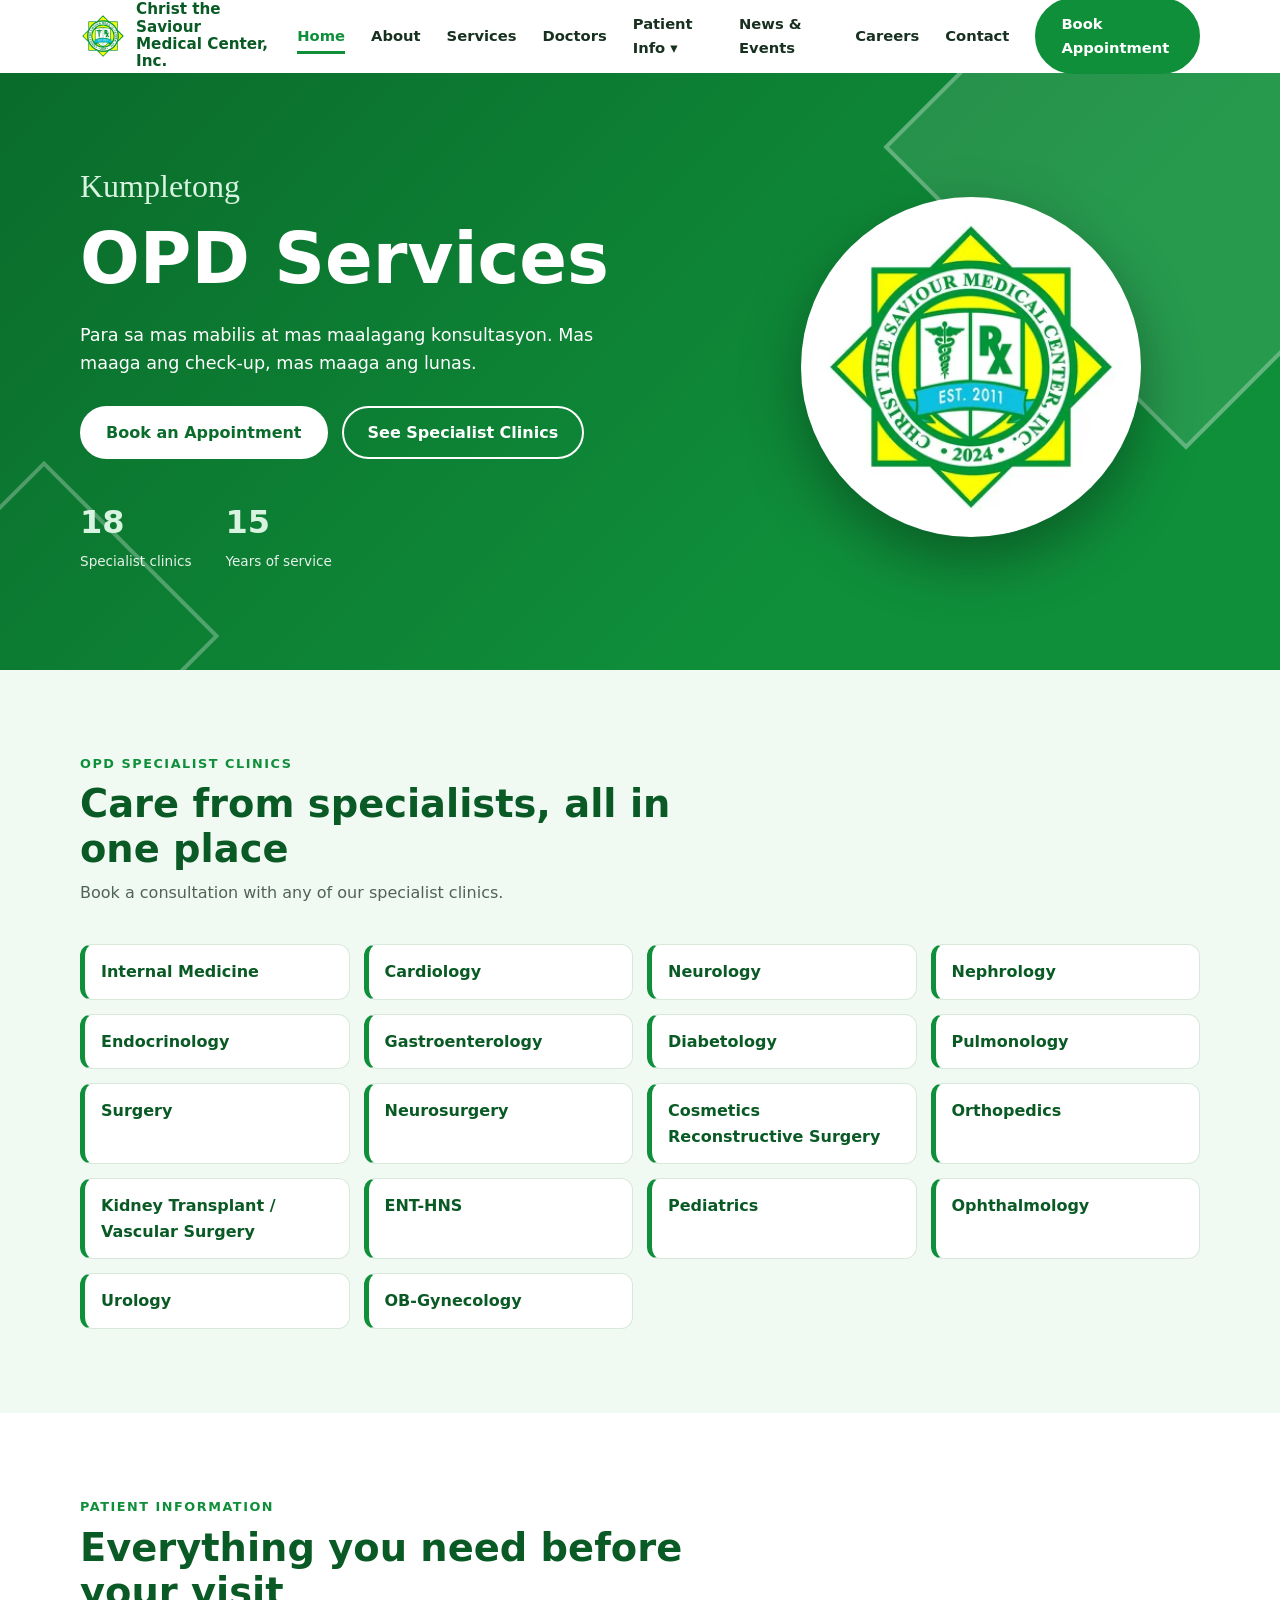
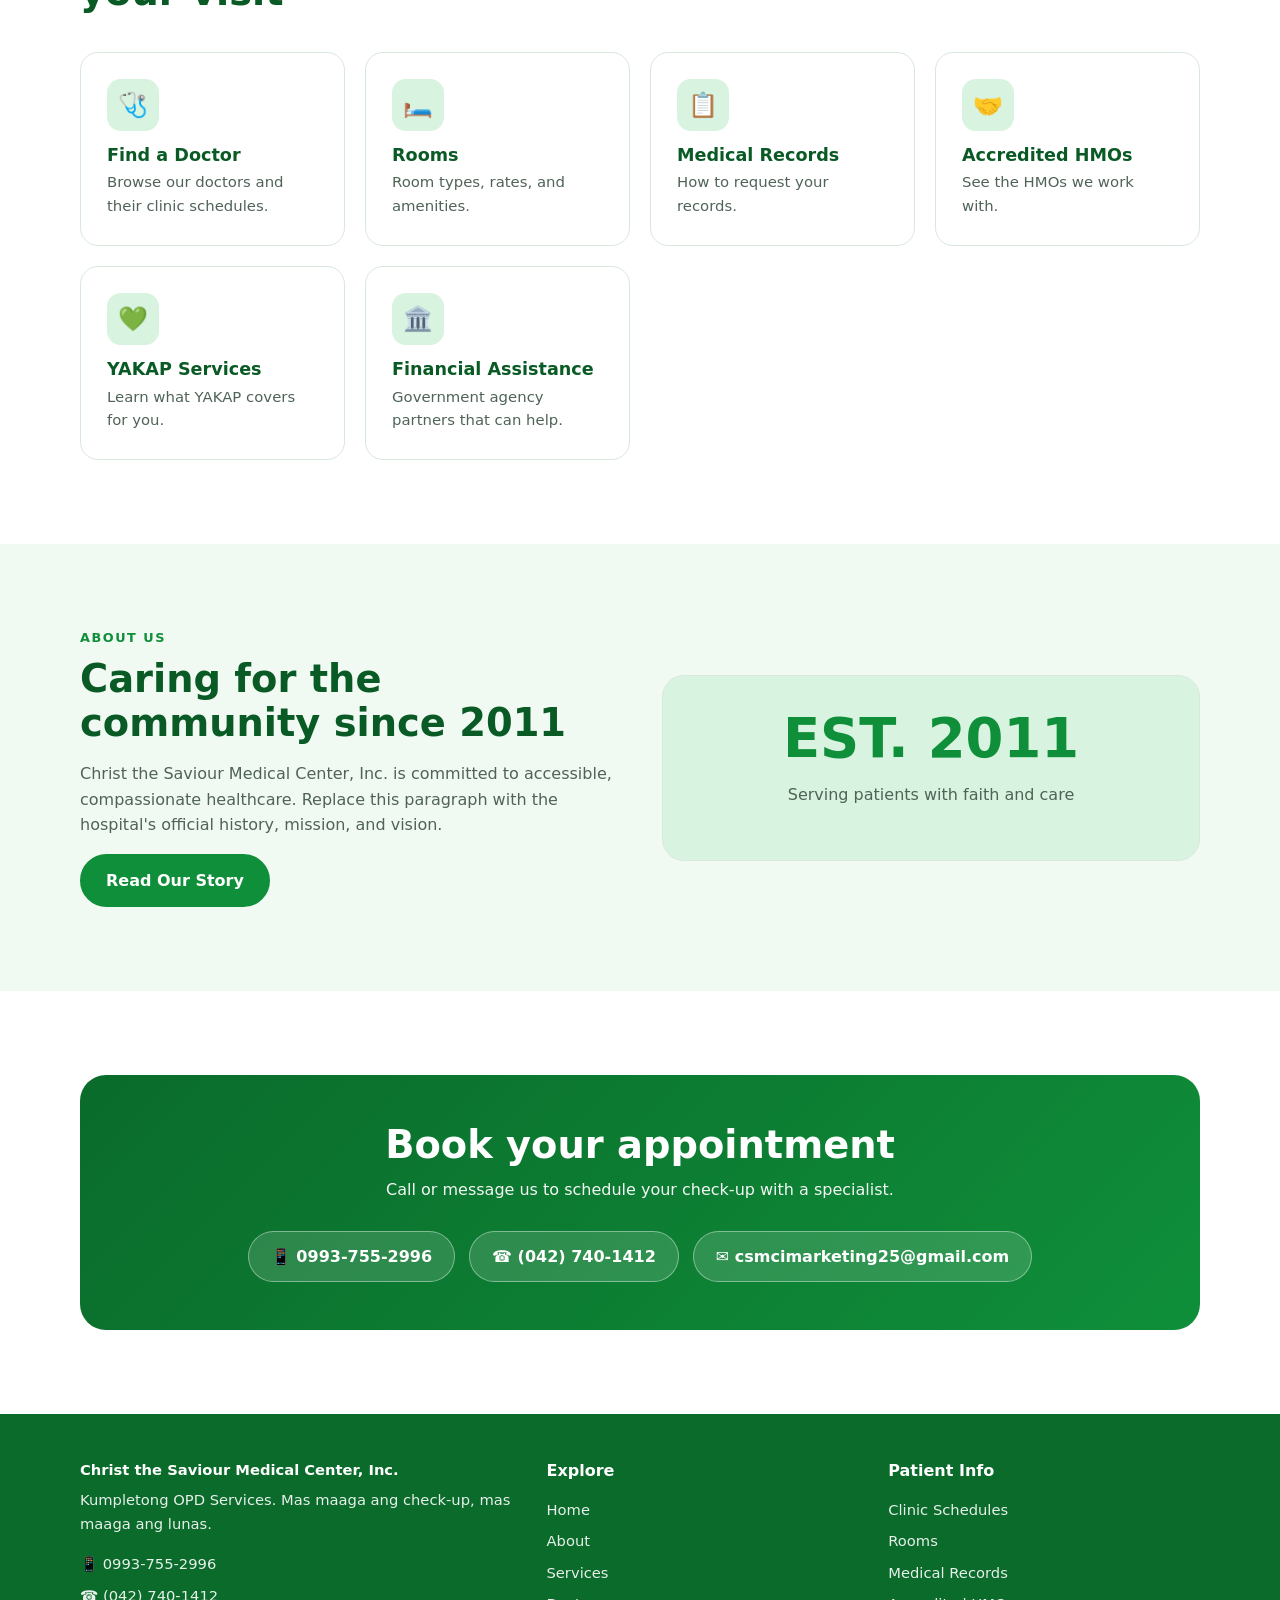
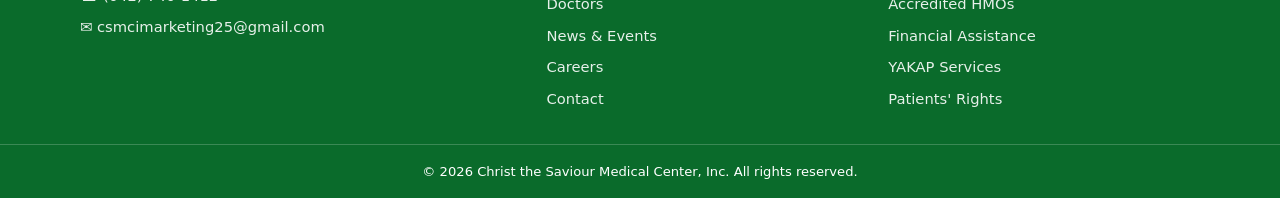
<file: index.html>
<!DOCTYPE html>
<html lang="en">
<head>
<meta charset="utf-8">
<meta name="viewport" content="width=device-width, initial-scale=1, viewport-fit=cover">
<meta name="theme-color" content="#0a6b2b">
<title>Christ the Saviour Medical Center, Inc.</title>
<meta name="description" content="Kumpletong OPD Services para sa mas mabilis at mas maalagang konsultasyon.">
<link rel="icon" href="assets/images/logo.webp" type="image/webp">
<link rel="stylesheet" href="assets/css/style.css">
</head>
<body>
<header id="top">
 <div class="wrap bar">
  <a class="brand" href="index.html"><img src="assets/images/logo.webp" alt="Christ the Saviour Medical Center logo"><span>Christ the Saviour<br>Medical Center, Inc.</span></a>
  <button id="menu" aria-label="Toggle menu" aria-expanded="false"><span></span><span></span><span></span></button>
  <nav id="nav"><a href="index.html" class=on>Home</a><a href="about.html">About</a><a href="services.html">Services</a><a href="doctors.html">Doctors</a><div class="dd"><span class="dd-l" tabindex="0">Patient Info ▾</span><div class="sub"><a href="schedules.html">Clinic Schedules</a><a href="rooms.html">Rooms</a><a href="medical-records.html">Medical Records</a><a href="hmo.html">Accredited HMOs</a><a href="assistance.html">Financial Assistance</a><a href="yakap.html">YAKAP Services</a><a href="patients-rights.html">Patients' Rights</a></div></div><a href="news.html">News &amp; Events</a><a href="careers.html">Careers</a><a href="contact.html">Contact</a><a class="btn" href="contact.html">Book Appointment</a></nav>
 </div>
</header>
<main>

<section class="hero" id="home">
 <div class="wrap">
  <div>
   <div class="kicker reveal">Kumpletong</div>
   <h1 class="reveal">OPD Services</h1>
   <p class="reveal">Para sa mas mabilis at mas maalagang konsultasyon. Mas maaga ang check-up, mas maaga ang lunas.</p>
   <div class="cta reveal">
    <a class="btn alt" href="#contact">Book an Appointment</a>
    <a class="btn ghost" href="#services">See Specialist Clinics</a>
   </div>
   <div class="stats reveal">
    <div><b data-to="18">0</b><span>Specialist clinics</span></div>
    <div><b id="years" data-to="15">0</b><span>Years of service</span></div>
   </div>
  </div>
  <div class="seal"><img src="assets/images/logo.webp" alt="Christ the Saviour Medical Center seal"></div>
 </div>
</section>

<section id="services">
 <div class="wrap">
  <div class="head reveal">
   <div class="eyebrow">OPD Specialist Clinics</div>
   <h2>Care from specialists, all in one place</h2>
   <p>Book a consultation with any of our specialist clinics.</p>
  </div>
  <ul class="chips">
   <li class="reveal">Internal Medicine</li><li class="reveal">Cardiology</li><li class="reveal">Neurology</li>
   <li class="reveal">Nephrology</li><li class="reveal">Endocrinology</li><li class="reveal">Gastroenterology</li>
   <li class="reveal">Diabetology</li><li class="reveal">Pulmonology</li><li class="reveal">Surgery</li>
   <li class="reveal">Neurosurgery</li><li class="reveal">Cosmetics Reconstructive Surgery</li><li class="reveal">Orthopedics</li>
   <li class="reveal">Kidney Transplant / Vascular Surgery</li><li class="reveal">ENT-HNS</li><li class="reveal">Pediatrics</li>
   <li class="reveal">Ophthalmology</li><li class="reveal">Urology</li><li class="reveal">OB-Gynecology</li>
  </ul>
 </div>
</section>

<section id="resources">
 <div class="wrap">
  <div class="head reveal">
   <div class="eyebrow">Patient Information</div>
   <h2>Everything you need before your visit</h2>
  </div>
  <div class="grid">
   <a class="card reveal" href="doctors.html"><i>🩺</i><h3>Find a Doctor</h3><p>Browse our doctors and their clinic schedules.</p></a>
   <a class="card reveal" href="rooms.html"><i>🛏️</i><h3>Rooms</h3><p>Room types, rates, and amenities.</p></a>
   <a class="card reveal" href="medical-records.html"><i>📋</i><h3>Medical Records</h3><p>How to request your records.</p></a>
   <a class="card reveal" href="hmo.html"><i>🤝</i><h3>Accredited HMOs</h3><p>See the HMOs we work with.</p></a>
   <a class="card reveal" href="yakap.html"><i>💚</i><h3>YAKAP Services</h3><p>Learn what YAKAP covers for you.</p></a>
   <a class="card reveal" href="assistance.html"><i>🏛️</i><h3>Financial Assistance</h3><p>Government agency partners that can help.</p></a>
  </div>
 </div>
</section>

<section id="about">
 <div class="wrap two">
  <div class="reveal">
   <div class="eyebrow">About Us</div>
   <h2>Caring for the community since 2011</h2>
   <p>Christ the Saviour Medical Center, Inc. is committed to accessible, compassionate healthcare. Replace this paragraph with the hospital's official history, mission, and vision.</p>
   <a class="btn" href="about.html">Read Our Story</a>
  </div>
  <div class="badge reveal"><b>EST. 2011</b><p>Serving patients with faith and care</p></div>
 </div>
</section>

<section id="contact">
 <div class="wrap">
  <div class="contact reveal">
   <h2>Book your appointment</h2>
   <p>Call or message us to schedule your check-up with a specialist.</p>
   <div class="lines">
    <a href="tel:+639937552996">📱 0993-755-2996</a>
    <a href="tel:+63427401412">☎️ (042) 740-1412</a>
    <a href="mailto:csmcimarketing25@gmail.com">✉️ csmcimarketing25@gmail.com</a>
   </div>
  </div>
 </div>
</section>

</main>
<footer>
 <div class="wrap fg">
  <div><b>Christ the Saviour Medical Center, Inc.</b><p>Kumpletong OPD Services. Mas maaga ang check-up, mas maaga ang lunas.</p><a href="tel:+639937552996">📱 0993-755-2996</a><a href="tel:+63427401412">☎️ (042) 740-1412</a><a href="mailto:csmcimarketing25@gmail.com">✉️ csmcimarketing25@gmail.com</a></div>
  <div><h4>Explore</h4><a href="index.html">Home</a><a href="about.html">About</a><a href="services.html">Services</a><a href="doctors.html">Doctors</a><a href="news.html">News &amp; Events</a><a href="careers.html">Careers</a><a href="contact.html">Contact</a></div>
  <div><h4>Patient Info</h4><a href="schedules.html">Clinic Schedules</a><a href="rooms.html">Rooms</a><a href="medical-records.html">Medical Records</a><a href="hmo.html">Accredited HMOs</a><a href="assistance.html">Financial Assistance</a><a href="yakap.html">YAKAP Services</a><a href="patients-rights.html">Patients' Rights</a></div>
 </div>
 <div class="copy">© <span id="yr"></span> Christ the Saviour Medical Center, Inc. All rights reserved.</div>
</footer>
<script src="assets/js/script.js" defer></script>
</body>
</html>
</file>
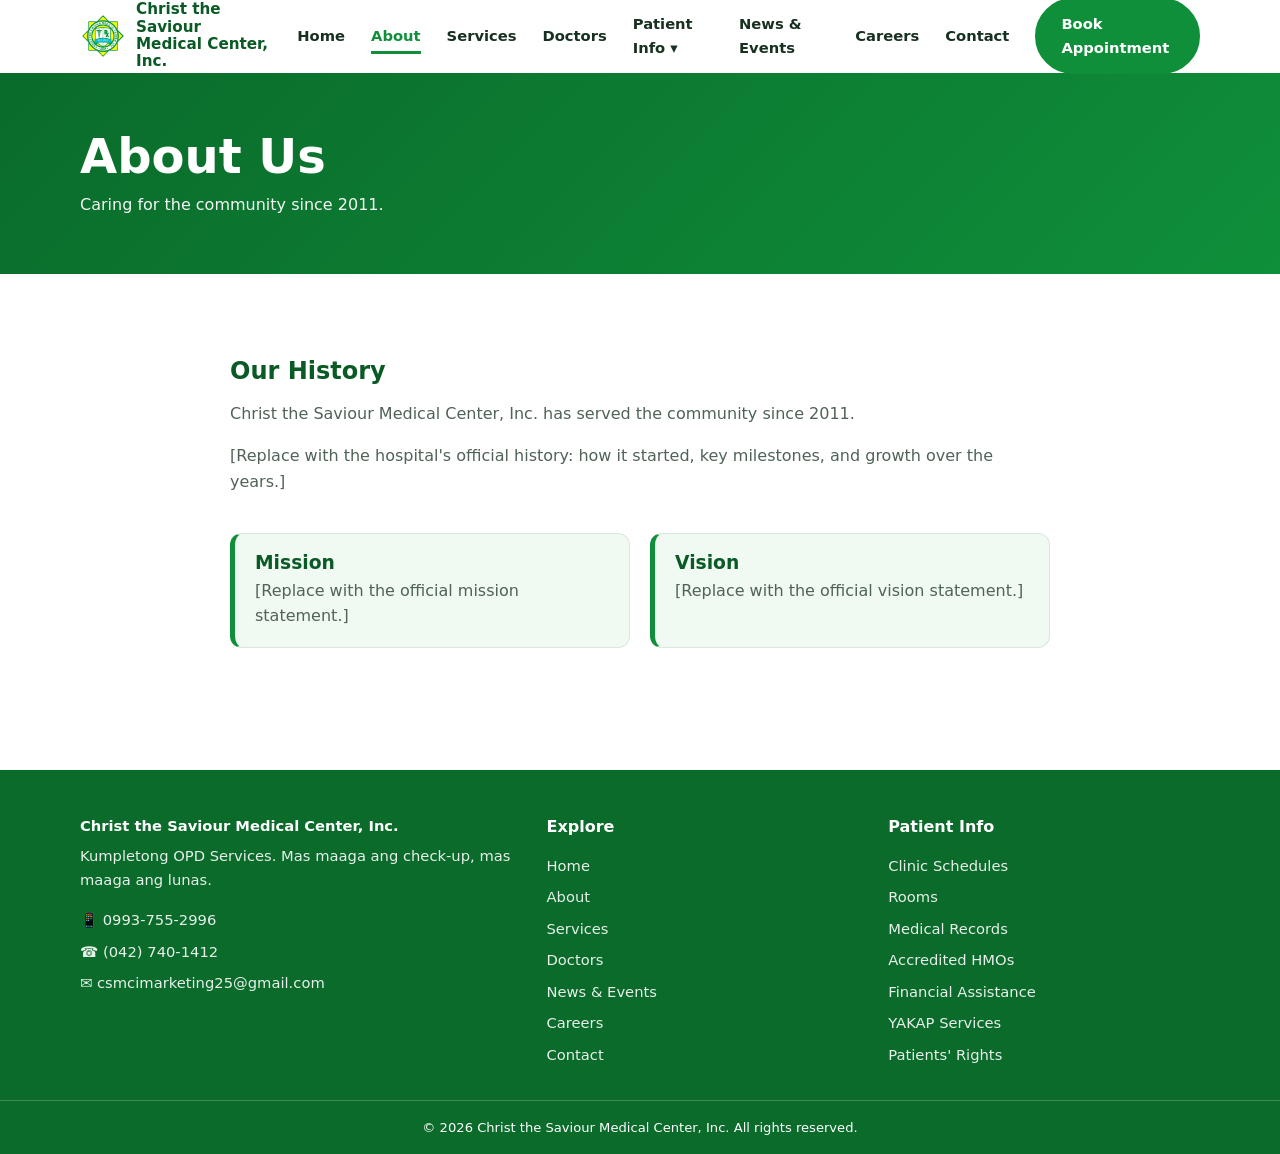
<file: about.html>
<!DOCTYPE html>
<html lang="en">
<head>
<meta charset="utf-8">
<meta name="viewport" content="width=device-width, initial-scale=1, viewport-fit=cover">
<meta name="theme-color" content="#0a6b2b">
<title>About Us | Christ the Saviour Medical Center, Inc.</title>
<meta name="description" content="Caring for the community since 2011.">
<link rel="icon" href="assets/images/logo.webp" type="image/webp">
<link rel="stylesheet" href="assets/css/style.css">
</head>
<body>
<header id="top">
 <div class="wrap bar">
  <a class="brand" href="index.html"><img src="assets/images/logo.webp" alt="Christ the Saviour Medical Center logo"><span>Christ the Saviour<br>Medical Center, Inc.</span></a>
  <button id="menu" aria-label="Toggle menu" aria-expanded="false"><span></span><span></span><span></span></button>
  <nav id="nav"><a href="index.html">Home</a><a href="about.html" class=on>About</a><a href="services.html">Services</a><a href="doctors.html">Doctors</a><div class="dd"><span class="dd-l" tabindex="0">Patient Info ▾</span><div class="sub"><a href="schedules.html">Clinic Schedules</a><a href="rooms.html">Rooms</a><a href="medical-records.html">Medical Records</a><a href="hmo.html">Accredited HMOs</a><a href="assistance.html">Financial Assistance</a><a href="yakap.html">YAKAP Services</a><a href="patients-rights.html">Patients' Rights</a></div></div><a href="news.html">News &amp; Events</a><a href="careers.html">Careers</a><a href="contact.html">Contact</a><a class="btn" href="contact.html">Book Appointment</a></nav>
 </div>
</header>
<main>
<section class="phero"><div class="wrap"><h1>About Us</h1><p>Caring for the community since 2011.</p></div></section><section><div class="wrap prose"><h2>Our History</h2><p>Christ the Saviour Medical Center, Inc. has served the community since 2011.</p><p>[Replace with the hospital's official history: how it started, key milestones, and growth over the years.]</p><div class="mv"><div class="box"><h3>Mission</h3><p>[Replace with the official mission statement.]</p></div><div class="box"><h3>Vision</h3><p>[Replace with the official vision statement.]</p></div></div></div></section>
</main>
<footer>
 <div class="wrap fg">
  <div><b>Christ the Saviour Medical Center, Inc.</b><p>Kumpletong OPD Services. Mas maaga ang check-up, mas maaga ang lunas.</p><a href="tel:+639937552996">📱 0993-755-2996</a><a href="tel:+63427401412">☎️ (042) 740-1412</a><a href="mailto:csmcimarketing25@gmail.com">✉️ csmcimarketing25@gmail.com</a></div>
  <div><h4>Explore</h4><a href="index.html">Home</a><a href="about.html">About</a><a href="services.html">Services</a><a href="doctors.html">Doctors</a><a href="news.html">News &amp; Events</a><a href="careers.html">Careers</a><a href="contact.html">Contact</a></div>
  <div><h4>Patient Info</h4><a href="schedules.html">Clinic Schedules</a><a href="rooms.html">Rooms</a><a href="medical-records.html">Medical Records</a><a href="hmo.html">Accredited HMOs</a><a href="assistance.html">Financial Assistance</a><a href="yakap.html">YAKAP Services</a><a href="patients-rights.html">Patients' Rights</a></div>
 </div>
 <div class="copy">© <span id="yr"></span> Christ the Saviour Medical Center, Inc. All rights reserved.</div>
</footer>
<script src="assets/js/script.js" defer></script>
</body>
</html>
</file>
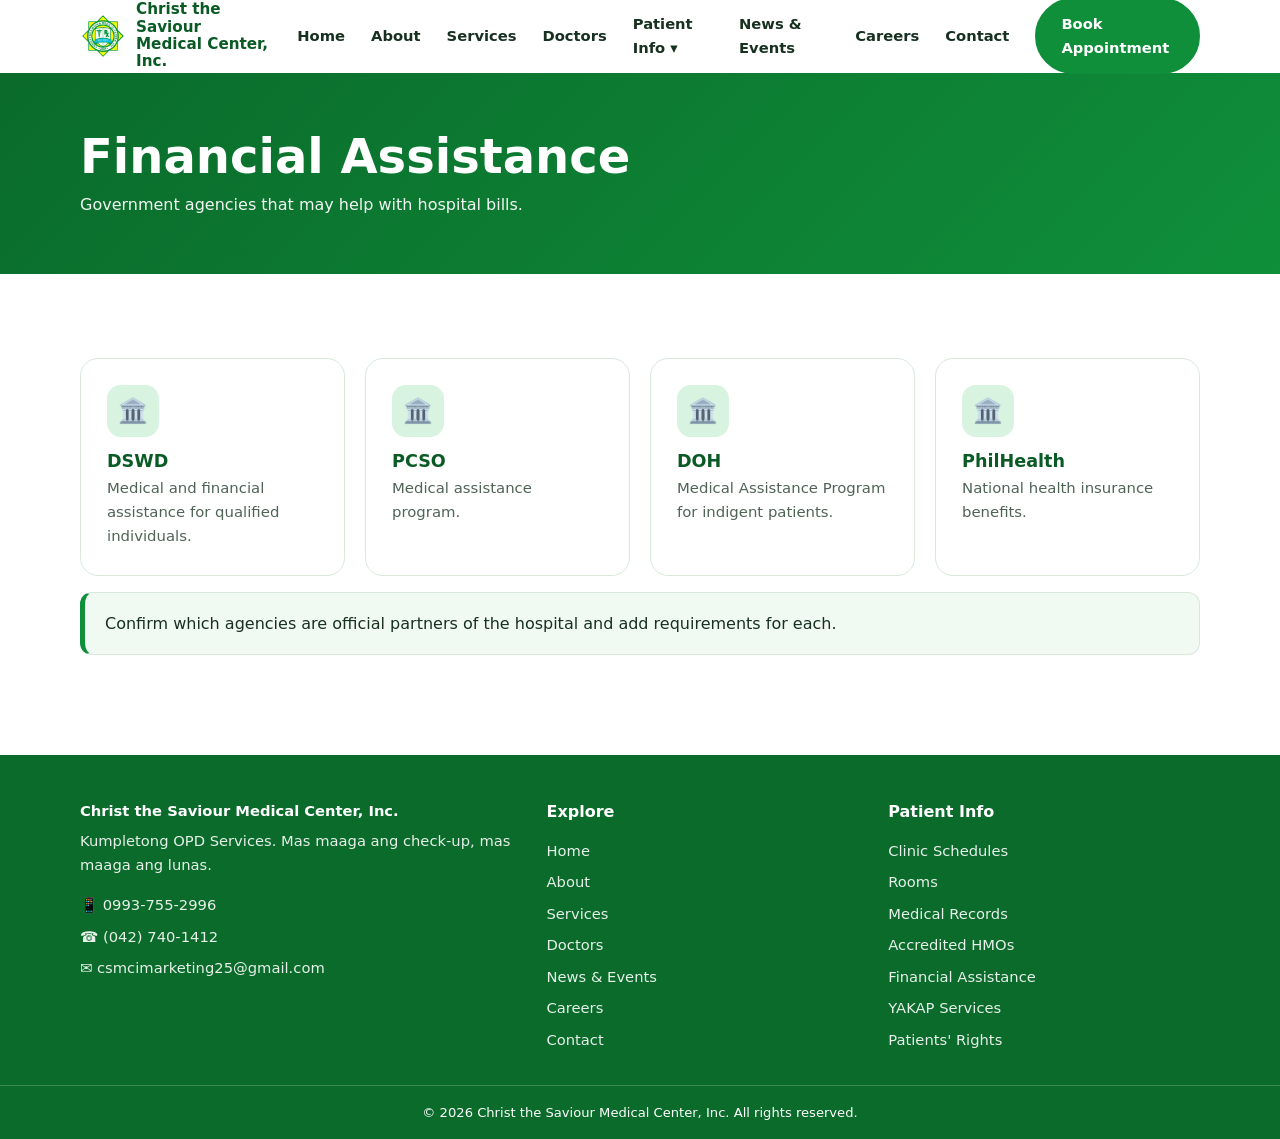
<file: assistance.html>
<!DOCTYPE html>
<html lang="en">
<head>
<meta charset="utf-8">
<meta name="viewport" content="width=device-width, initial-scale=1, viewport-fit=cover">
<meta name="theme-color" content="#0a6b2b">
<title>Financial Assistance | Christ the Saviour Medical Center, Inc.</title>
<meta name="description" content="Government agencies that may help with hospital bills.">
<link rel="icon" href="assets/images/logo.webp" type="image/webp">
<link rel="stylesheet" href="assets/css/style.css">
</head>
<body>
<header id="top">
 <div class="wrap bar">
  <a class="brand" href="index.html"><img src="assets/images/logo.webp" alt="Christ the Saviour Medical Center logo"><span>Christ the Saviour<br>Medical Center, Inc.</span></a>
  <button id="menu" aria-label="Toggle menu" aria-expanded="false"><span></span><span></span><span></span></button>
  <nav id="nav"><a href="index.html">Home</a><a href="about.html">About</a><a href="services.html">Services</a><a href="doctors.html">Doctors</a><div class="dd"><span class="dd-l" tabindex="0">Patient Info ▾</span><div class="sub"><a href="schedules.html">Clinic Schedules</a><a href="rooms.html">Rooms</a><a href="medical-records.html">Medical Records</a><a href="hmo.html">Accredited HMOs</a><a href="assistance.html" class=on>Financial Assistance</a><a href="yakap.html">YAKAP Services</a><a href="patients-rights.html">Patients' Rights</a></div></div><a href="news.html">News &amp; Events</a><a href="careers.html">Careers</a><a href="contact.html">Contact</a><a class="btn" href="contact.html">Book Appointment</a></nav>
 </div>
</header>
<main>
<section class="phero"><div class="wrap"><h1>Financial Assistance</h1><p>Government agencies that may help with hospital bills.</p></div></section><section><div class="wrap wide"><div class="grid"><div class="card reveal"><i>🏛️</i><h3>DSWD</h3><p>Medical and financial assistance for qualified individuals.</p></div><div class="card reveal"><i>🏛️</i><h3>PCSO</h3><p>Medical assistance program.</p></div><div class="card reveal"><i>🏛️</i><h3>DOH</h3><p>Medical Assistance Program for indigent patients.</p></div><div class="card reveal"><i>🏛️</i><h3>PhilHealth</h3><p>National health insurance benefits.</p></div></div><div class="box">Confirm which agencies are official partners of the hospital and add requirements for each.</div></div></section>
</main>
<footer>
 <div class="wrap fg">
  <div><b>Christ the Saviour Medical Center, Inc.</b><p>Kumpletong OPD Services. Mas maaga ang check-up, mas maaga ang lunas.</p><a href="tel:+639937552996">📱 0993-755-2996</a><a href="tel:+63427401412">☎️ (042) 740-1412</a><a href="mailto:csmcimarketing25@gmail.com">✉️ csmcimarketing25@gmail.com</a></div>
  <div><h4>Explore</h4><a href="index.html">Home</a><a href="about.html">About</a><a href="services.html">Services</a><a href="doctors.html">Doctors</a><a href="news.html">News &amp; Events</a><a href="careers.html">Careers</a><a href="contact.html">Contact</a></div>
  <div><h4>Patient Info</h4><a href="schedules.html">Clinic Schedules</a><a href="rooms.html">Rooms</a><a href="medical-records.html">Medical Records</a><a href="hmo.html">Accredited HMOs</a><a href="assistance.html">Financial Assistance</a><a href="yakap.html">YAKAP Services</a><a href="patients-rights.html">Patients' Rights</a></div>
 </div>
 <div class="copy">© <span id="yr"></span> Christ the Saviour Medical Center, Inc. All rights reserved.</div>
</footer>
<script src="assets/js/script.js" defer></script>
</body>
</html>
</file>
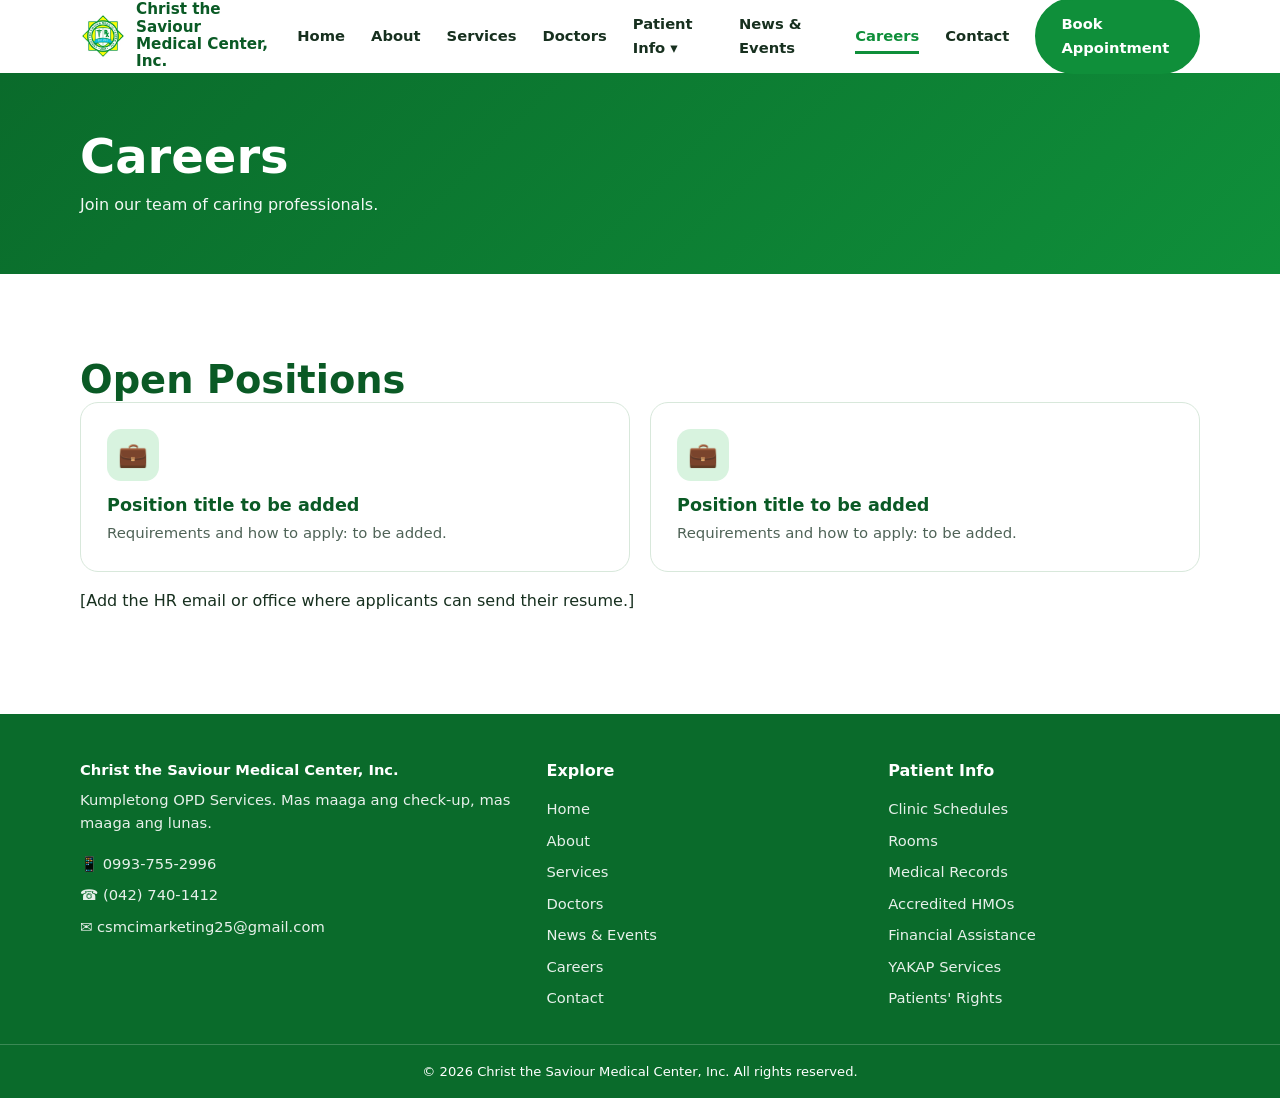
<file: careers.html>
<!DOCTYPE html>
<html lang="en">
<head>
<meta charset="utf-8">
<meta name="viewport" content="width=device-width, initial-scale=1, viewport-fit=cover">
<meta name="theme-color" content="#0a6b2b">
<title>Careers | Christ the Saviour Medical Center, Inc.</title>
<meta name="description" content="Join our team of caring professionals.">
<link rel="icon" href="assets/images/logo.webp" type="image/webp">
<link rel="stylesheet" href="assets/css/style.css">
</head>
<body>
<header id="top">
 <div class="wrap bar">
  <a class="brand" href="index.html"><img src="assets/images/logo.webp" alt="Christ the Saviour Medical Center logo"><span>Christ the Saviour<br>Medical Center, Inc.</span></a>
  <button id="menu" aria-label="Toggle menu" aria-expanded="false"><span></span><span></span><span></span></button>
  <nav id="nav"><a href="index.html">Home</a><a href="about.html">About</a><a href="services.html">Services</a><a href="doctors.html">Doctors</a><div class="dd"><span class="dd-l" tabindex="0">Patient Info ▾</span><div class="sub"><a href="schedules.html">Clinic Schedules</a><a href="rooms.html">Rooms</a><a href="medical-records.html">Medical Records</a><a href="hmo.html">Accredited HMOs</a><a href="assistance.html">Financial Assistance</a><a href="yakap.html">YAKAP Services</a><a href="patients-rights.html">Patients' Rights</a></div></div><a href="news.html">News &amp; Events</a><a href="careers.html" class=on>Careers</a><a href="contact.html">Contact</a><a class="btn" href="contact.html">Book Appointment</a></nav>
 </div>
</header>
<main>
<section class="phero"><div class="wrap"><h1>Careers</h1><p>Join our team of caring professionals.</p></div></section><section><div class="wrap wide"><h2>Open Positions</h2><div class="grid"><div class="card reveal"><i>💼</i><h3>Position title to be added</h3><p>Requirements and how to apply: to be added.</p></div><div class="card reveal"><i>💼</i><h3>Position title to be added</h3><p>Requirements and how to apply: to be added.</p></div></div><p>[Add the HR email or office where applicants can send their resume.]</p></div></section>
</main>
<footer>
 <div class="wrap fg">
  <div><b>Christ the Saviour Medical Center, Inc.</b><p>Kumpletong OPD Services. Mas maaga ang check-up, mas maaga ang lunas.</p><a href="tel:+639937552996">📱 0993-755-2996</a><a href="tel:+63427401412">☎️ (042) 740-1412</a><a href="mailto:csmcimarketing25@gmail.com">✉️ csmcimarketing25@gmail.com</a></div>
  <div><h4>Explore</h4><a href="index.html">Home</a><a href="about.html">About</a><a href="services.html">Services</a><a href="doctors.html">Doctors</a><a href="news.html">News &amp; Events</a><a href="careers.html">Careers</a><a href="contact.html">Contact</a></div>
  <div><h4>Patient Info</h4><a href="schedules.html">Clinic Schedules</a><a href="rooms.html">Rooms</a><a href="medical-records.html">Medical Records</a><a href="hmo.html">Accredited HMOs</a><a href="assistance.html">Financial Assistance</a><a href="yakap.html">YAKAP Services</a><a href="patients-rights.html">Patients' Rights</a></div>
 </div>
 <div class="copy">© <span id="yr"></span> Christ the Saviour Medical Center, Inc. All rights reserved.</div>
</footer>
<script src="assets/js/script.js" defer></script>
</body>
</html>
</file>
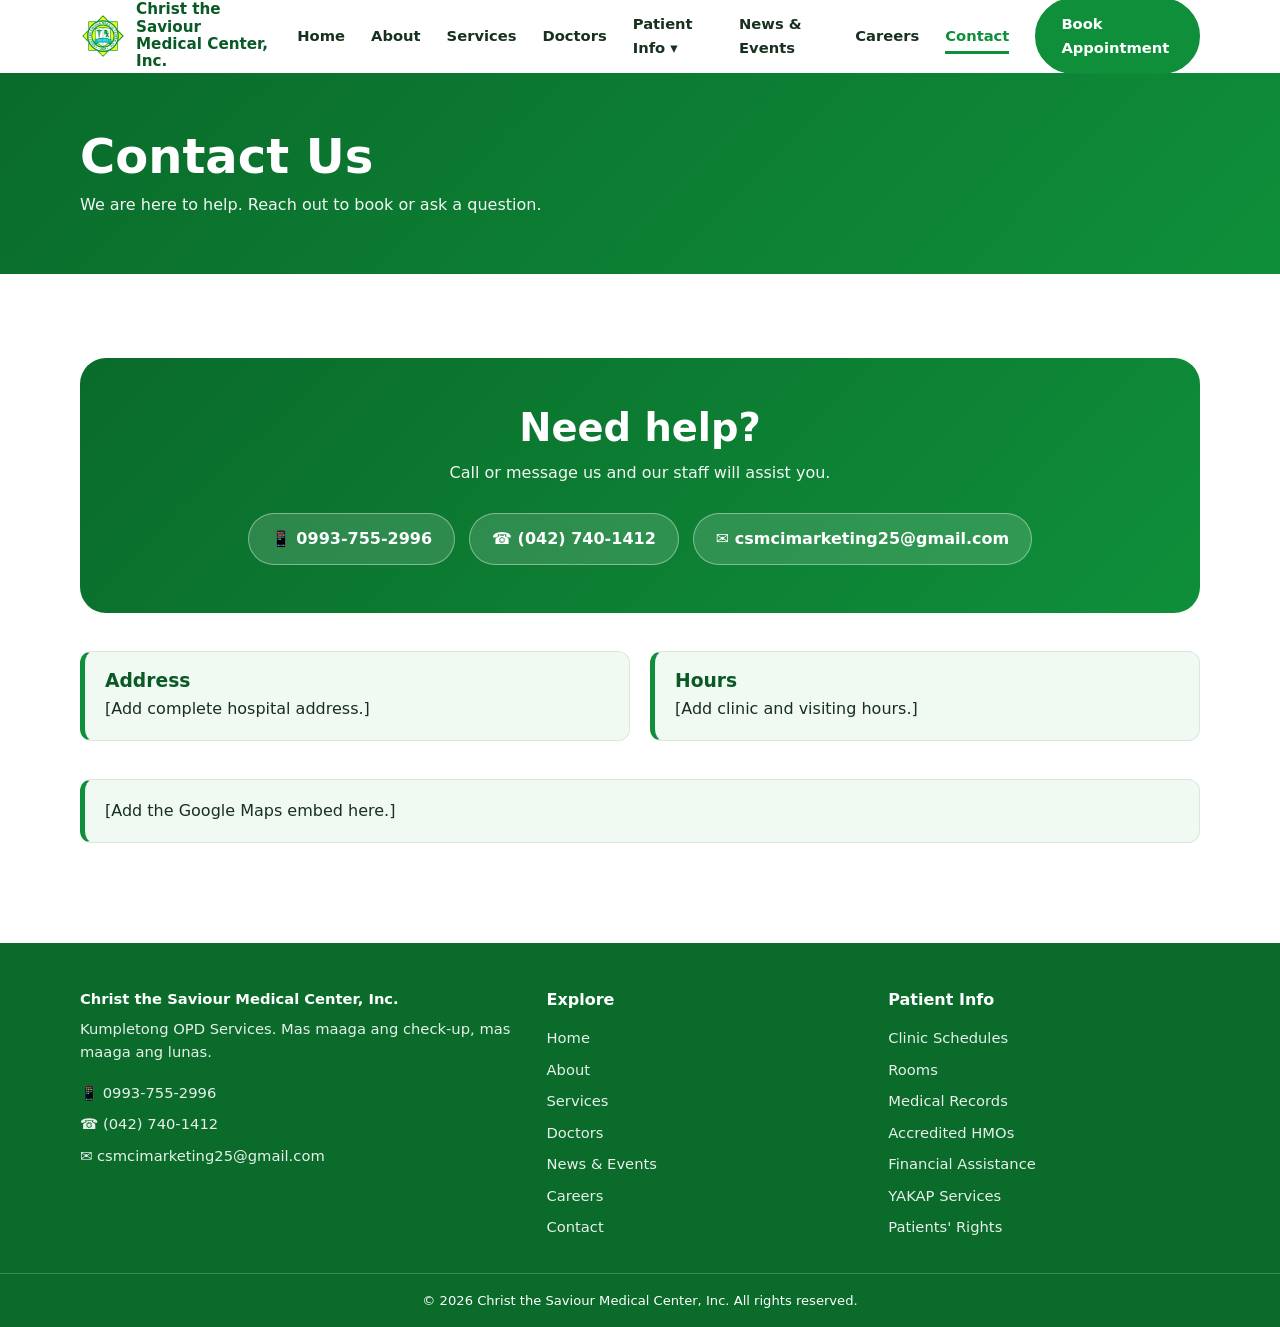
<file: contact.html>
<!DOCTYPE html>
<html lang="en">
<head>
<meta charset="utf-8">
<meta name="viewport" content="width=device-width, initial-scale=1, viewport-fit=cover">
<meta name="theme-color" content="#0a6b2b">
<title>Contact Us | Christ the Saviour Medical Center, Inc.</title>
<meta name="description" content="We are here to help. Reach out to book or ask a question.">
<link rel="icon" href="assets/images/logo.webp" type="image/webp">
<link rel="stylesheet" href="assets/css/style.css">
</head>
<body>
<header id="top">
 <div class="wrap bar">
  <a class="brand" href="index.html"><img src="assets/images/logo.webp" alt="Christ the Saviour Medical Center logo"><span>Christ the Saviour<br>Medical Center, Inc.</span></a>
  <button id="menu" aria-label="Toggle menu" aria-expanded="false"><span></span><span></span><span></span></button>
  <nav id="nav"><a href="index.html">Home</a><a href="about.html">About</a><a href="services.html">Services</a><a href="doctors.html">Doctors</a><div class="dd"><span class="dd-l" tabindex="0">Patient Info ▾</span><div class="sub"><a href="schedules.html">Clinic Schedules</a><a href="rooms.html">Rooms</a><a href="medical-records.html">Medical Records</a><a href="hmo.html">Accredited HMOs</a><a href="assistance.html">Financial Assistance</a><a href="yakap.html">YAKAP Services</a><a href="patients-rights.html">Patients' Rights</a></div></div><a href="news.html">News &amp; Events</a><a href="careers.html">Careers</a><a href="contact.html" class=on>Contact</a><a class="btn" href="contact.html">Book Appointment</a></nav>
 </div>
</header>
<main>
<section class="phero"><div class="wrap"><h1>Contact Us</h1><p>We are here to help. Reach out to book or ask a question.</p></div></section><section><div class="wrap wide"><div class="contact reveal"><h2>Need help?</h2><p>Call or message us and our staff will assist you.</p><div class="lines"><a href="tel:+639937552996">📱 0993-755-2996</a><a href="tel:+63427401412">☎️ (042) 740-1412</a><a href="mailto:csmcimarketing25@gmail.com">✉️ csmcimarketing25@gmail.com</a></div></div><div class="mv"><div class="box"><h3>Address</h3><p>[Add complete hospital address.]</p></div><div class="box"><h3>Hours</h3><p>[Add clinic and visiting hours.]</p></div></div><div class="box">[Add the Google Maps embed here.]</div></div></section>
</main>
<footer>
 <div class="wrap fg">
  <div><b>Christ the Saviour Medical Center, Inc.</b><p>Kumpletong OPD Services. Mas maaga ang check-up, mas maaga ang lunas.</p><a href="tel:+639937552996">📱 0993-755-2996</a><a href="tel:+63427401412">☎️ (042) 740-1412</a><a href="mailto:csmcimarketing25@gmail.com">✉️ csmcimarketing25@gmail.com</a></div>
  <div><h4>Explore</h4><a href="index.html">Home</a><a href="about.html">About</a><a href="services.html">Services</a><a href="doctors.html">Doctors</a><a href="news.html">News &amp; Events</a><a href="careers.html">Careers</a><a href="contact.html">Contact</a></div>
  <div><h4>Patient Info</h4><a href="schedules.html">Clinic Schedules</a><a href="rooms.html">Rooms</a><a href="medical-records.html">Medical Records</a><a href="hmo.html">Accredited HMOs</a><a href="assistance.html">Financial Assistance</a><a href="yakap.html">YAKAP Services</a><a href="patients-rights.html">Patients' Rights</a></div>
 </div>
 <div class="copy">© <span id="yr"></span> Christ the Saviour Medical Center, Inc. All rights reserved.</div>
</footer>
<script src="assets/js/script.js" defer></script>
</body>
</html>
</file>
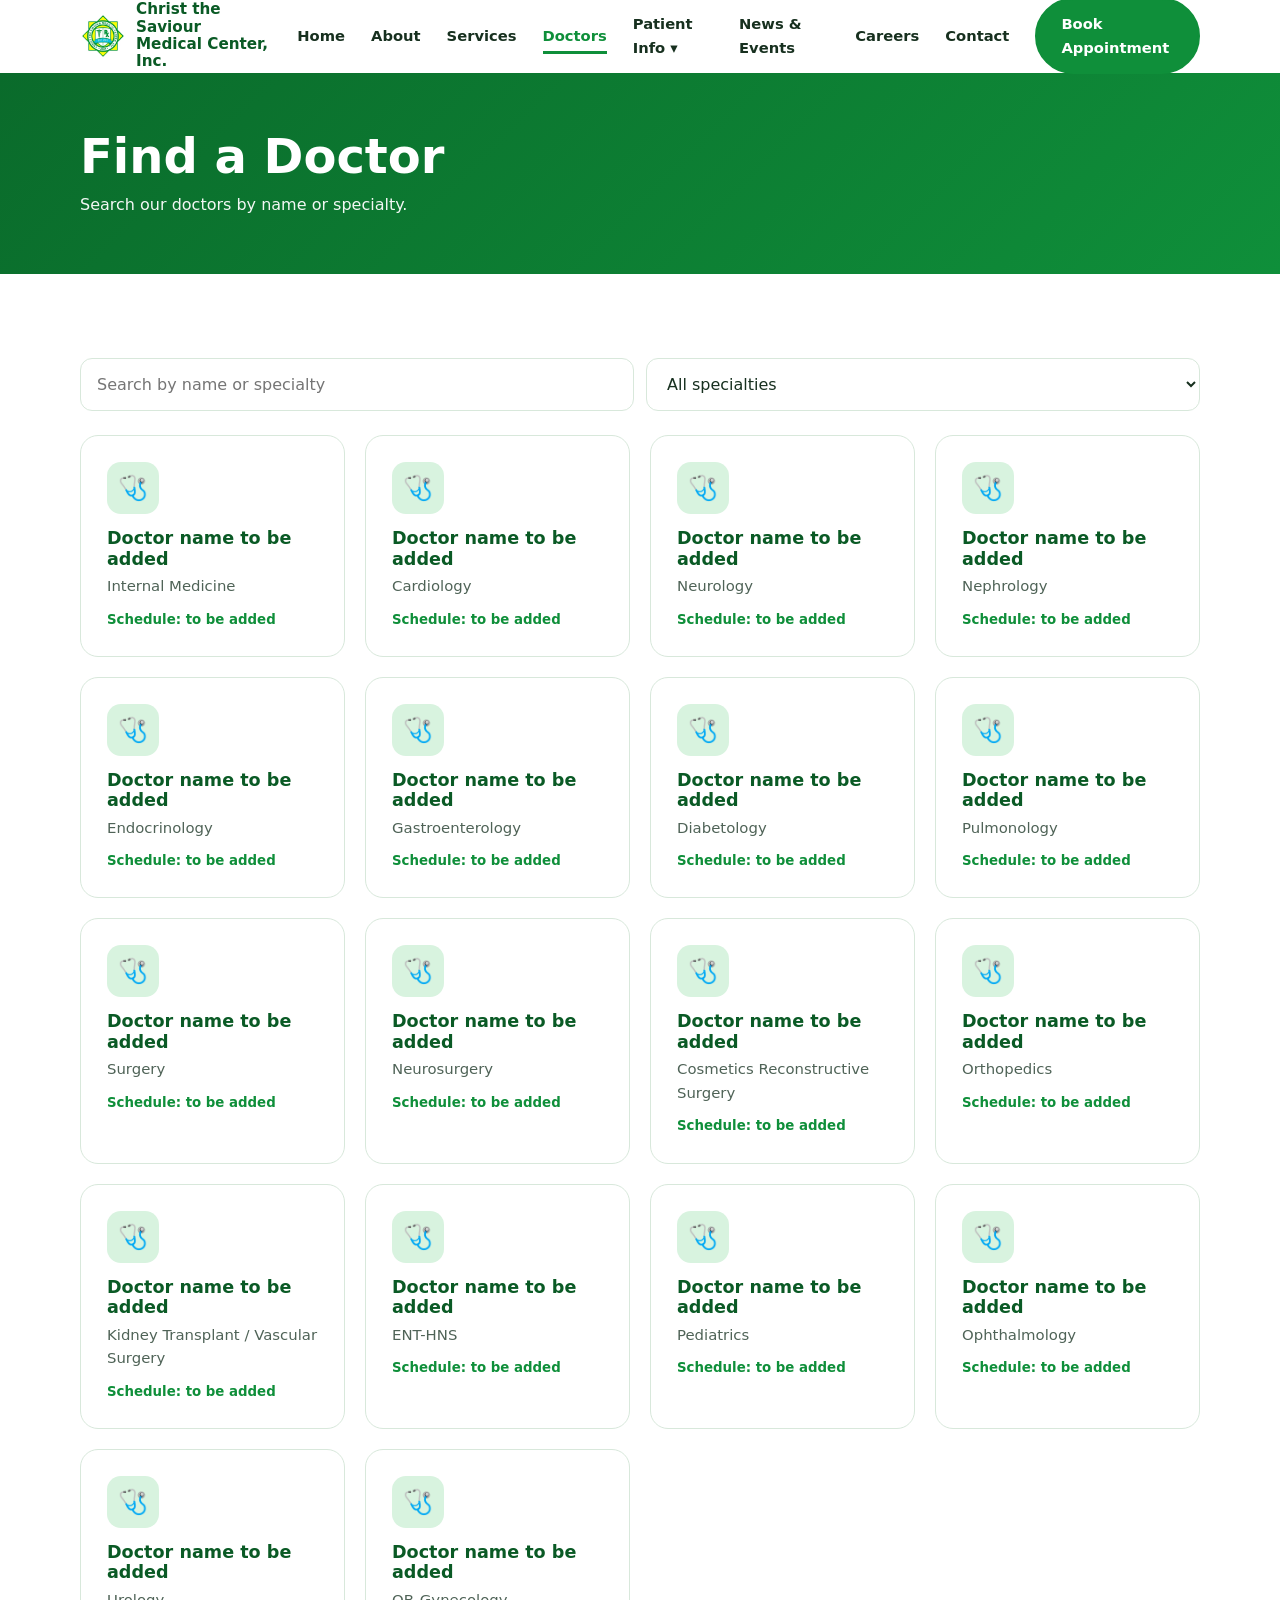
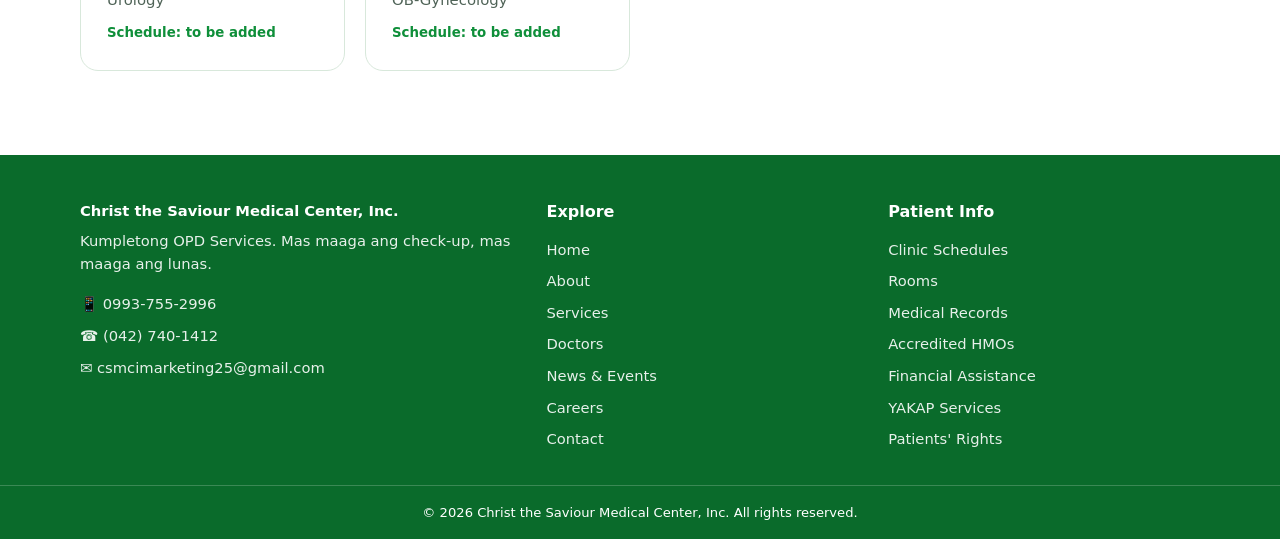
<file: doctors.html>
<!DOCTYPE html>
<html lang="en">
<head>
<meta charset="utf-8">
<meta name="viewport" content="width=device-width, initial-scale=1, viewport-fit=cover">
<meta name="theme-color" content="#0a6b2b">
<title>Find a Doctor | Christ the Saviour Medical Center, Inc.</title>
<meta name="description" content="Search our doctors by name or specialty.">
<link rel="icon" href="assets/images/logo.webp" type="image/webp">
<link rel="stylesheet" href="assets/css/style.css">
</head>
<body>
<header id="top">
 <div class="wrap bar">
  <a class="brand" href="index.html"><img src="assets/images/logo.webp" alt="Christ the Saviour Medical Center logo"><span>Christ the Saviour<br>Medical Center, Inc.</span></a>
  <button id="menu" aria-label="Toggle menu" aria-expanded="false"><span></span><span></span><span></span></button>
  <nav id="nav"><a href="index.html">Home</a><a href="about.html">About</a><a href="services.html">Services</a><a href="doctors.html" class=on>Doctors</a><div class="dd"><span class="dd-l" tabindex="0">Patient Info ▾</span><div class="sub"><a href="schedules.html">Clinic Schedules</a><a href="rooms.html">Rooms</a><a href="medical-records.html">Medical Records</a><a href="hmo.html">Accredited HMOs</a><a href="assistance.html">Financial Assistance</a><a href="yakap.html">YAKAP Services</a><a href="patients-rights.html">Patients' Rights</a></div></div><a href="news.html">News &amp; Events</a><a href="careers.html">Careers</a><a href="contact.html">Contact</a><a class="btn" href="contact.html">Book Appointment</a></nav>
 </div>
</header>
<main>
<section class="phero"><div class="wrap"><h1>Find a Doctor</h1><p>Search our doctors by name or specialty.</p></div></section><section><div class="wrap wide"><div class="filter"><input id="q" type="search" placeholder="Search by name or specialty" aria-label="Search doctors"><select id="sp" aria-label="Filter by specialty"><option value="">All specialties</option><option>Internal Medicine</option><option>Cardiology</option><option>Neurology</option><option>Nephrology</option><option>Endocrinology</option><option>Gastroenterology</option><option>Diabetology</option><option>Pulmonology</option><option>Surgery</option><option>Neurosurgery</option><option>Cosmetics Reconstructive Surgery</option><option>Orthopedics</option><option>Kidney Transplant / Vascular Surgery</option><option>ENT-HNS</option><option>Pediatrics</option><option>Ophthalmology</option><option>Urology</option><option>OB-Gynecology</option></select></div><div class="grid"><article class="card doc reveal" data-n="internal medicine doctor name to be added" data-s="Internal Medicine"><i>🩺</i><h3>Doctor name to be added</h3><p>Internal Medicine</p><small>Schedule: to be added</small></article><article class="card doc reveal" data-n="cardiology doctor name to be added" data-s="Cardiology"><i>🩺</i><h3>Doctor name to be added</h3><p>Cardiology</p><small>Schedule: to be added</small></article><article class="card doc reveal" data-n="neurology doctor name to be added" data-s="Neurology"><i>🩺</i><h3>Doctor name to be added</h3><p>Neurology</p><small>Schedule: to be added</small></article><article class="card doc reveal" data-n="nephrology doctor name to be added" data-s="Nephrology"><i>🩺</i><h3>Doctor name to be added</h3><p>Nephrology</p><small>Schedule: to be added</small></article><article class="card doc reveal" data-n="endocrinology doctor name to be added" data-s="Endocrinology"><i>🩺</i><h3>Doctor name to be added</h3><p>Endocrinology</p><small>Schedule: to be added</small></article><article class="card doc reveal" data-n="gastroenterology doctor name to be added" data-s="Gastroenterology"><i>🩺</i><h3>Doctor name to be added</h3><p>Gastroenterology</p><small>Schedule: to be added</small></article><article class="card doc reveal" data-n="diabetology doctor name to be added" data-s="Diabetology"><i>🩺</i><h3>Doctor name to be added</h3><p>Diabetology</p><small>Schedule: to be added</small></article><article class="card doc reveal" data-n="pulmonology doctor name to be added" data-s="Pulmonology"><i>🩺</i><h3>Doctor name to be added</h3><p>Pulmonology</p><small>Schedule: to be added</small></article><article class="card doc reveal" data-n="surgery doctor name to be added" data-s="Surgery"><i>🩺</i><h3>Doctor name to be added</h3><p>Surgery</p><small>Schedule: to be added</small></article><article class="card doc reveal" data-n="neurosurgery doctor name to be added" data-s="Neurosurgery"><i>🩺</i><h3>Doctor name to be added</h3><p>Neurosurgery</p><small>Schedule: to be added</small></article><article class="card doc reveal" data-n="cosmetics reconstructive surgery doctor name to be added" data-s="Cosmetics Reconstructive Surgery"><i>🩺</i><h3>Doctor name to be added</h3><p>Cosmetics Reconstructive Surgery</p><small>Schedule: to be added</small></article><article class="card doc reveal" data-n="orthopedics doctor name to be added" data-s="Orthopedics"><i>🩺</i><h3>Doctor name to be added</h3><p>Orthopedics</p><small>Schedule: to be added</small></article><article class="card doc reveal" data-n="kidney transplant / vascular surgery doctor name to be added" data-s="Kidney Transplant / Vascular Surgery"><i>🩺</i><h3>Doctor name to be added</h3><p>Kidney Transplant / Vascular Surgery</p><small>Schedule: to be added</small></article><article class="card doc reveal" data-n="ent-hns doctor name to be added" data-s="ENT-HNS"><i>🩺</i><h3>Doctor name to be added</h3><p>ENT-HNS</p><small>Schedule: to be added</small></article><article class="card doc reveal" data-n="pediatrics doctor name to be added" data-s="Pediatrics"><i>🩺</i><h3>Doctor name to be added</h3><p>Pediatrics</p><small>Schedule: to be added</small></article><article class="card doc reveal" data-n="ophthalmology doctor name to be added" data-s="Ophthalmology"><i>🩺</i><h3>Doctor name to be added</h3><p>Ophthalmology</p><small>Schedule: to be added</small></article><article class="card doc reveal" data-n="urology doctor name to be added" data-s="Urology"><i>🩺</i><h3>Doctor name to be added</h3><p>Urology</p><small>Schedule: to be added</small></article><article class="card doc reveal" data-n="ob-gynecology doctor name to be added" data-s="OB-Gynecology"><i>🩺</i><h3>Doctor name to be added</h3><p>OB-Gynecology</p><small>Schedule: to be added</small></article></div><p id="none" hidden>No doctors found. Try a different search.</p></div></section>
</main>
<footer>
 <div class="wrap fg">
  <div><b>Christ the Saviour Medical Center, Inc.</b><p>Kumpletong OPD Services. Mas maaga ang check-up, mas maaga ang lunas.</p><a href="tel:+639937552996">📱 0993-755-2996</a><a href="tel:+63427401412">☎️ (042) 740-1412</a><a href="mailto:csmcimarketing25@gmail.com">✉️ csmcimarketing25@gmail.com</a></div>
  <div><h4>Explore</h4><a href="index.html">Home</a><a href="about.html">About</a><a href="services.html">Services</a><a href="doctors.html">Doctors</a><a href="news.html">News &amp; Events</a><a href="careers.html">Careers</a><a href="contact.html">Contact</a></div>
  <div><h4>Patient Info</h4><a href="schedules.html">Clinic Schedules</a><a href="rooms.html">Rooms</a><a href="medical-records.html">Medical Records</a><a href="hmo.html">Accredited HMOs</a><a href="assistance.html">Financial Assistance</a><a href="yakap.html">YAKAP Services</a><a href="patients-rights.html">Patients' Rights</a></div>
 </div>
 <div class="copy">© <span id="yr"></span> Christ the Saviour Medical Center, Inc. All rights reserved.</div>
</footer>
<script src="assets/js/script.js" defer></script>
</body>
</html>
</file>
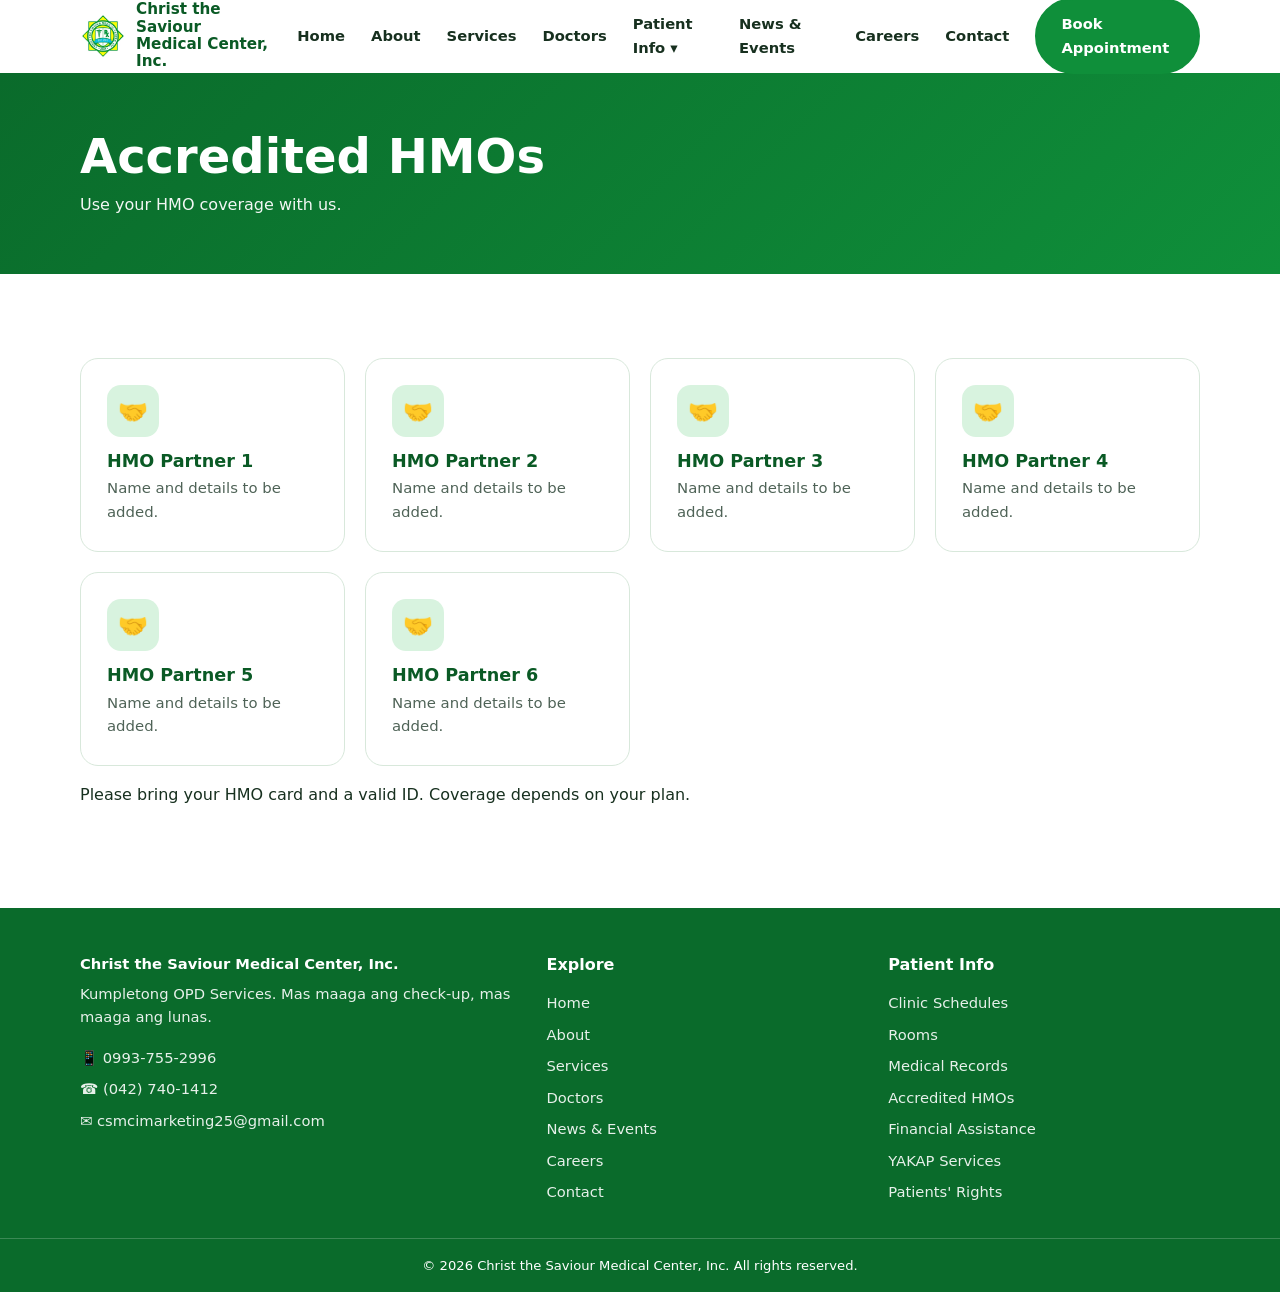
<file: hmo.html>
<!DOCTYPE html>
<html lang="en">
<head>
<meta charset="utf-8">
<meta name="viewport" content="width=device-width, initial-scale=1, viewport-fit=cover">
<meta name="theme-color" content="#0a6b2b">
<title>Accredited HMOs | Christ the Saviour Medical Center, Inc.</title>
<meta name="description" content="Use your HMO coverage with us.">
<link rel="icon" href="assets/images/logo.webp" type="image/webp">
<link rel="stylesheet" href="assets/css/style.css">
</head>
<body>
<header id="top">
 <div class="wrap bar">
  <a class="brand" href="index.html"><img src="assets/images/logo.webp" alt="Christ the Saviour Medical Center logo"><span>Christ the Saviour<br>Medical Center, Inc.</span></a>
  <button id="menu" aria-label="Toggle menu" aria-expanded="false"><span></span><span></span><span></span></button>
  <nav id="nav"><a href="index.html">Home</a><a href="about.html">About</a><a href="services.html">Services</a><a href="doctors.html">Doctors</a><div class="dd"><span class="dd-l" tabindex="0">Patient Info ▾</span><div class="sub"><a href="schedules.html">Clinic Schedules</a><a href="rooms.html">Rooms</a><a href="medical-records.html">Medical Records</a><a href="hmo.html" class=on>Accredited HMOs</a><a href="assistance.html">Financial Assistance</a><a href="yakap.html">YAKAP Services</a><a href="patients-rights.html">Patients' Rights</a></div></div><a href="news.html">News &amp; Events</a><a href="careers.html">Careers</a><a href="contact.html">Contact</a><a class="btn" href="contact.html">Book Appointment</a></nav>
 </div>
</header>
<main>
<section class="phero"><div class="wrap"><h1>Accredited HMOs</h1><p>Use your HMO coverage with us.</p></div></section><section><div class="wrap wide"><div class="grid"><div class="card reveal"><i>🤝</i><h3>HMO Partner 1</h3><p>Name and details to be added.</p></div><div class="card reveal"><i>🤝</i><h3>HMO Partner 2</h3><p>Name and details to be added.</p></div><div class="card reveal"><i>🤝</i><h3>HMO Partner 3</h3><p>Name and details to be added.</p></div><div class="card reveal"><i>🤝</i><h3>HMO Partner 4</h3><p>Name and details to be added.</p></div><div class="card reveal"><i>🤝</i><h3>HMO Partner 5</h3><p>Name and details to be added.</p></div><div class="card reveal"><i>🤝</i><h3>HMO Partner 6</h3><p>Name and details to be added.</p></div></div><p>Please bring your HMO card and a valid ID. Coverage depends on your plan.</p></div></section>
</main>
<footer>
 <div class="wrap fg">
  <div><b>Christ the Saviour Medical Center, Inc.</b><p>Kumpletong OPD Services. Mas maaga ang check-up, mas maaga ang lunas.</p><a href="tel:+639937552996">📱 0993-755-2996</a><a href="tel:+63427401412">☎️ (042) 740-1412</a><a href="mailto:csmcimarketing25@gmail.com">✉️ csmcimarketing25@gmail.com</a></div>
  <div><h4>Explore</h4><a href="index.html">Home</a><a href="about.html">About</a><a href="services.html">Services</a><a href="doctors.html">Doctors</a><a href="news.html">News &amp; Events</a><a href="careers.html">Careers</a><a href="contact.html">Contact</a></div>
  <div><h4>Patient Info</h4><a href="schedules.html">Clinic Schedules</a><a href="rooms.html">Rooms</a><a href="medical-records.html">Medical Records</a><a href="hmo.html">Accredited HMOs</a><a href="assistance.html">Financial Assistance</a><a href="yakap.html">YAKAP Services</a><a href="patients-rights.html">Patients' Rights</a></div>
 </div>
 <div class="copy">© <span id="yr"></span> Christ the Saviour Medical Center, Inc. All rights reserved.</div>
</footer>
<script src="assets/js/script.js" defer></script>
</body>
</html>
</file>
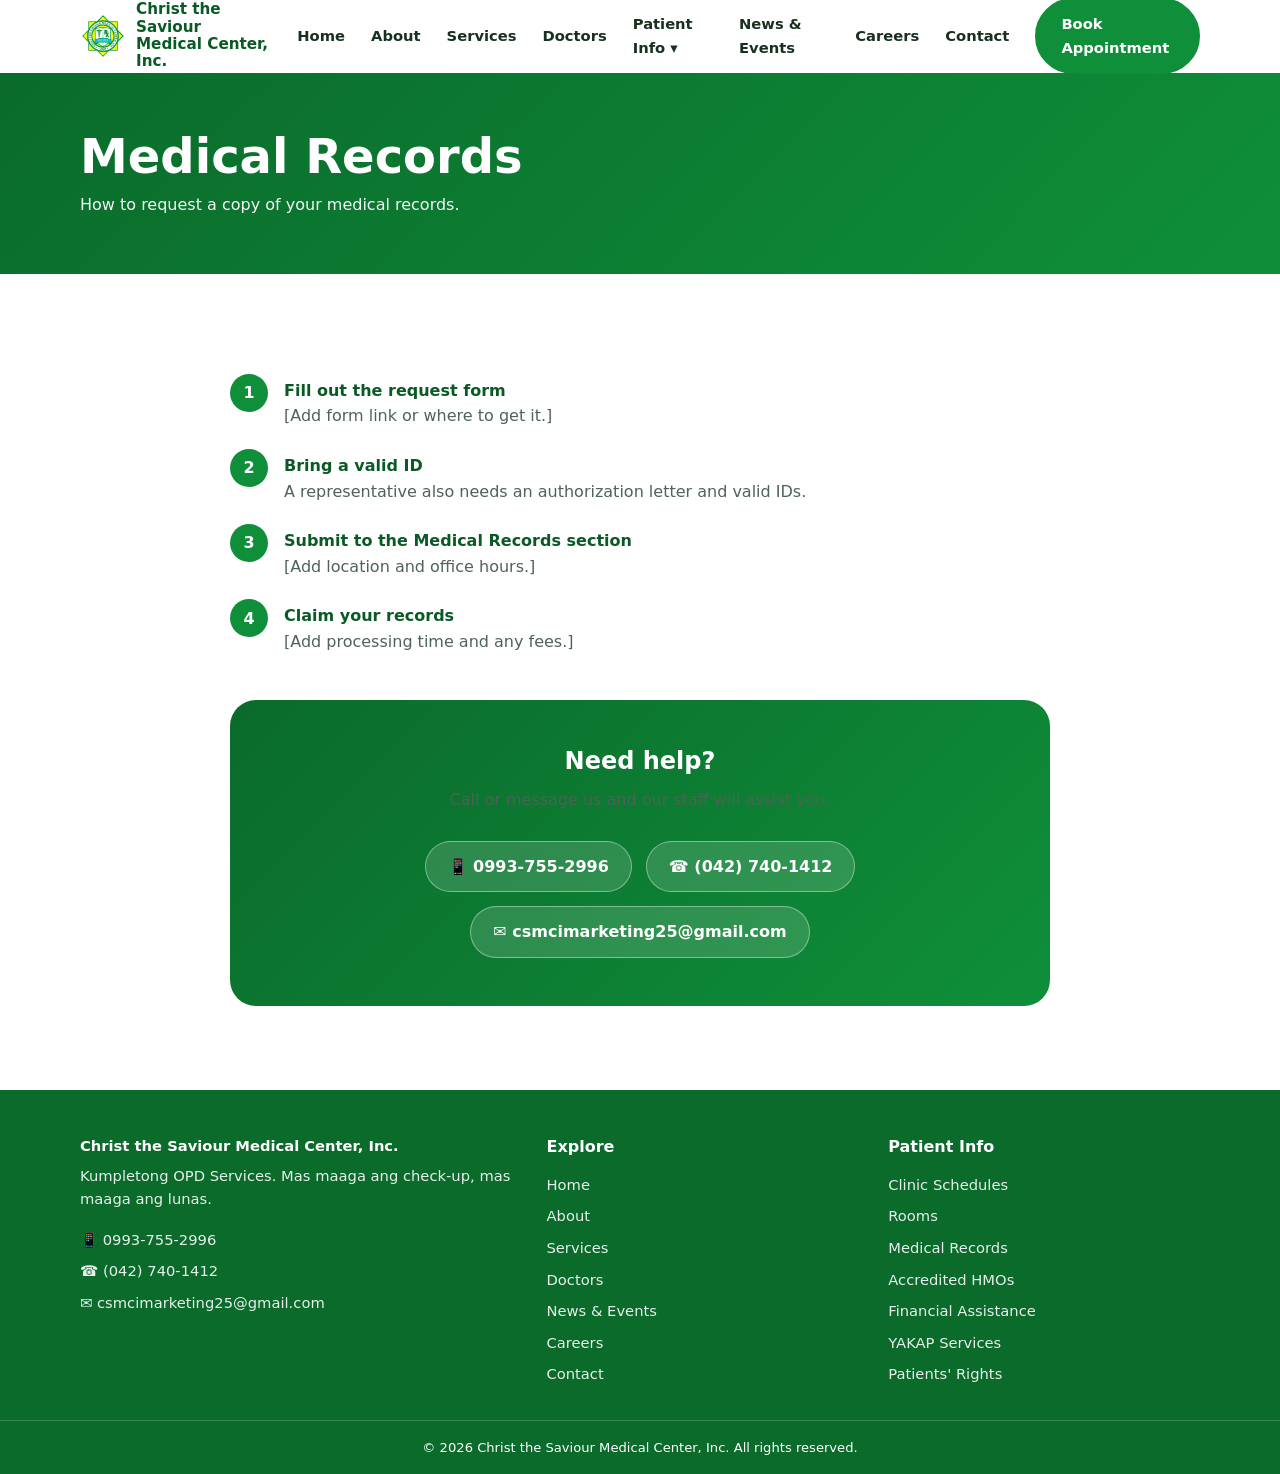
<file: medical-records.html>
<!DOCTYPE html>
<html lang="en">
<head>
<meta charset="utf-8">
<meta name="viewport" content="width=device-width, initial-scale=1, viewport-fit=cover">
<meta name="theme-color" content="#0a6b2b">
<title>Medical Records | Christ the Saviour Medical Center, Inc.</title>
<meta name="description" content="How to request a copy of your medical records.">
<link rel="icon" href="assets/images/logo.webp" type="image/webp">
<link rel="stylesheet" href="assets/css/style.css">
</head>
<body>
<header id="top">
 <div class="wrap bar">
  <a class="brand" href="index.html"><img src="assets/images/logo.webp" alt="Christ the Saviour Medical Center logo"><span>Christ the Saviour<br>Medical Center, Inc.</span></a>
  <button id="menu" aria-label="Toggle menu" aria-expanded="false"><span></span><span></span><span></span></button>
  <nav id="nav"><a href="index.html">Home</a><a href="about.html">About</a><a href="services.html">Services</a><a href="doctors.html">Doctors</a><div class="dd"><span class="dd-l" tabindex="0">Patient Info ▾</span><div class="sub"><a href="schedules.html">Clinic Schedules</a><a href="rooms.html">Rooms</a><a href="medical-records.html" class=on>Medical Records</a><a href="hmo.html">Accredited HMOs</a><a href="assistance.html">Financial Assistance</a><a href="yakap.html">YAKAP Services</a><a href="patients-rights.html">Patients' Rights</a></div></div><a href="news.html">News &amp; Events</a><a href="careers.html">Careers</a><a href="contact.html">Contact</a><a class="btn" href="contact.html">Book Appointment</a></nav>
 </div>
</header>
<main>
<section class="phero"><div class="wrap"><h1>Medical Records</h1><p>How to request a copy of your medical records.</p></div></section><section><div class="wrap prose"><ol class="steps"><li><b>Fill out the request form</b>[Add form link or where to get it.]</li><li><b>Bring a valid ID</b>A representative also needs an authorization letter and valid IDs.</li><li><b>Submit to the Medical Records section</b>[Add location and office hours.]</li><li><b>Claim your records</b>[Add processing time and any fees.]</li></ol><div class="contact reveal"><h2>Need help?</h2><p>Call or message us and our staff will assist you.</p><div class="lines"><a href="tel:+639937552996">📱 0993-755-2996</a><a href="tel:+63427401412">☎️ (042) 740-1412</a><a href="mailto:csmcimarketing25@gmail.com">✉️ csmcimarketing25@gmail.com</a></div></div></div></section>
</main>
<footer>
 <div class="wrap fg">
  <div><b>Christ the Saviour Medical Center, Inc.</b><p>Kumpletong OPD Services. Mas maaga ang check-up, mas maaga ang lunas.</p><a href="tel:+639937552996">📱 0993-755-2996</a><a href="tel:+63427401412">☎️ (042) 740-1412</a><a href="mailto:csmcimarketing25@gmail.com">✉️ csmcimarketing25@gmail.com</a></div>
  <div><h4>Explore</h4><a href="index.html">Home</a><a href="about.html">About</a><a href="services.html">Services</a><a href="doctors.html">Doctors</a><a href="news.html">News &amp; Events</a><a href="careers.html">Careers</a><a href="contact.html">Contact</a></div>
  <div><h4>Patient Info</h4><a href="schedules.html">Clinic Schedules</a><a href="rooms.html">Rooms</a><a href="medical-records.html">Medical Records</a><a href="hmo.html">Accredited HMOs</a><a href="assistance.html">Financial Assistance</a><a href="yakap.html">YAKAP Services</a><a href="patients-rights.html">Patients' Rights</a></div>
 </div>
 <div class="copy">© <span id="yr"></span> Christ the Saviour Medical Center, Inc. All rights reserved.</div>
</footer>
<script src="assets/js/script.js" defer></script>
</body>
</html>
</file>
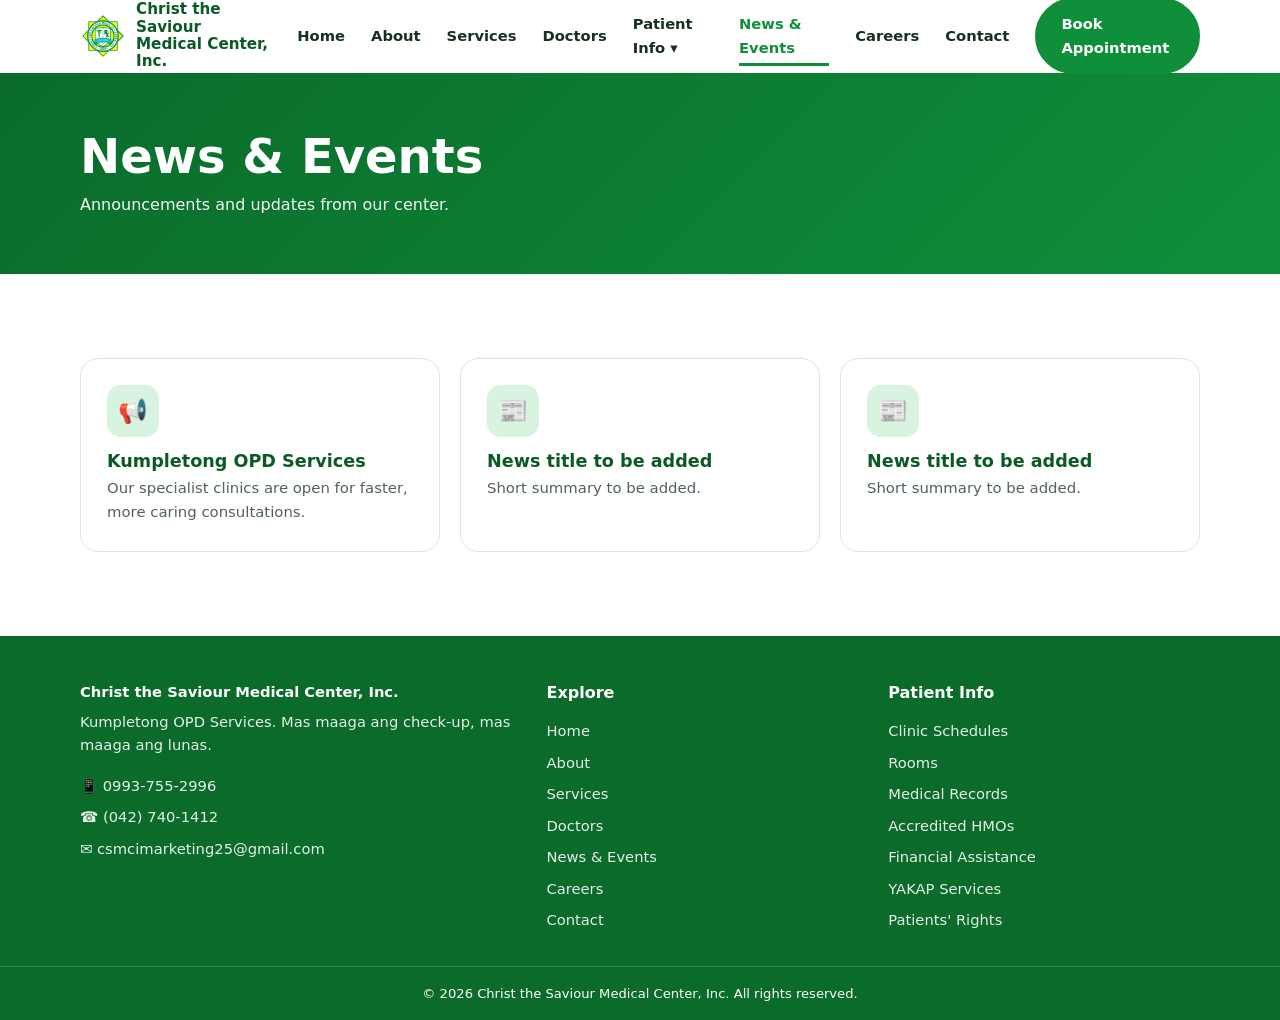
<file: news.html>
<!DOCTYPE html>
<html lang="en">
<head>
<meta charset="utf-8">
<meta name="viewport" content="width=device-width, initial-scale=1, viewport-fit=cover">
<meta name="theme-color" content="#0a6b2b">
<title>News &amp; Events | Christ the Saviour Medical Center, Inc.</title>
<meta name="description" content="Announcements and updates from our center.">
<link rel="icon" href="assets/images/logo.webp" type="image/webp">
<link rel="stylesheet" href="assets/css/style.css">
</head>
<body>
<header id="top">
 <div class="wrap bar">
  <a class="brand" href="index.html"><img src="assets/images/logo.webp" alt="Christ the Saviour Medical Center logo"><span>Christ the Saviour<br>Medical Center, Inc.</span></a>
  <button id="menu" aria-label="Toggle menu" aria-expanded="false"><span></span><span></span><span></span></button>
  <nav id="nav"><a href="index.html">Home</a><a href="about.html">About</a><a href="services.html">Services</a><a href="doctors.html">Doctors</a><div class="dd"><span class="dd-l" tabindex="0">Patient Info ▾</span><div class="sub"><a href="schedules.html">Clinic Schedules</a><a href="rooms.html">Rooms</a><a href="medical-records.html">Medical Records</a><a href="hmo.html">Accredited HMOs</a><a href="assistance.html">Financial Assistance</a><a href="yakap.html">YAKAP Services</a><a href="patients-rights.html">Patients' Rights</a></div></div><a href="news.html" class=on>News &amp; Events</a><a href="careers.html">Careers</a><a href="contact.html">Contact</a><a class="btn" href="contact.html">Book Appointment</a></nav>
 </div>
</header>
<main>
<section class="phero"><div class="wrap"><h1>News &amp; Events</h1><p>Announcements and updates from our center.</p></div></section><section><div class="wrap wide"><div class="grid"><div class="card reveal"><i>📢</i><h3>Kumpletong OPD Services</h3><p>Our specialist clinics are open for faster, more caring consultations.</p></div><div class="card reveal"><i>📰</i><h3>News title to be added</h3><p>Short summary to be added.</p></div><div class="card reveal"><i>📰</i><h3>News title to be added</h3><p>Short summary to be added.</p></div></div></div></section>
</main>
<footer>
 <div class="wrap fg">
  <div><b>Christ the Saviour Medical Center, Inc.</b><p>Kumpletong OPD Services. Mas maaga ang check-up, mas maaga ang lunas.</p><a href="tel:+639937552996">📱 0993-755-2996</a><a href="tel:+63427401412">☎️ (042) 740-1412</a><a href="mailto:csmcimarketing25@gmail.com">✉️ csmcimarketing25@gmail.com</a></div>
  <div><h4>Explore</h4><a href="index.html">Home</a><a href="about.html">About</a><a href="services.html">Services</a><a href="doctors.html">Doctors</a><a href="news.html">News &amp; Events</a><a href="careers.html">Careers</a><a href="contact.html">Contact</a></div>
  <div><h4>Patient Info</h4><a href="schedules.html">Clinic Schedules</a><a href="rooms.html">Rooms</a><a href="medical-records.html">Medical Records</a><a href="hmo.html">Accredited HMOs</a><a href="assistance.html">Financial Assistance</a><a href="yakap.html">YAKAP Services</a><a href="patients-rights.html">Patients' Rights</a></div>
 </div>
 <div class="copy">© <span id="yr"></span> Christ the Saviour Medical Center, Inc. All rights reserved.</div>
</footer>
<script src="assets/js/script.js" defer></script>
</body>
</html>
</file>
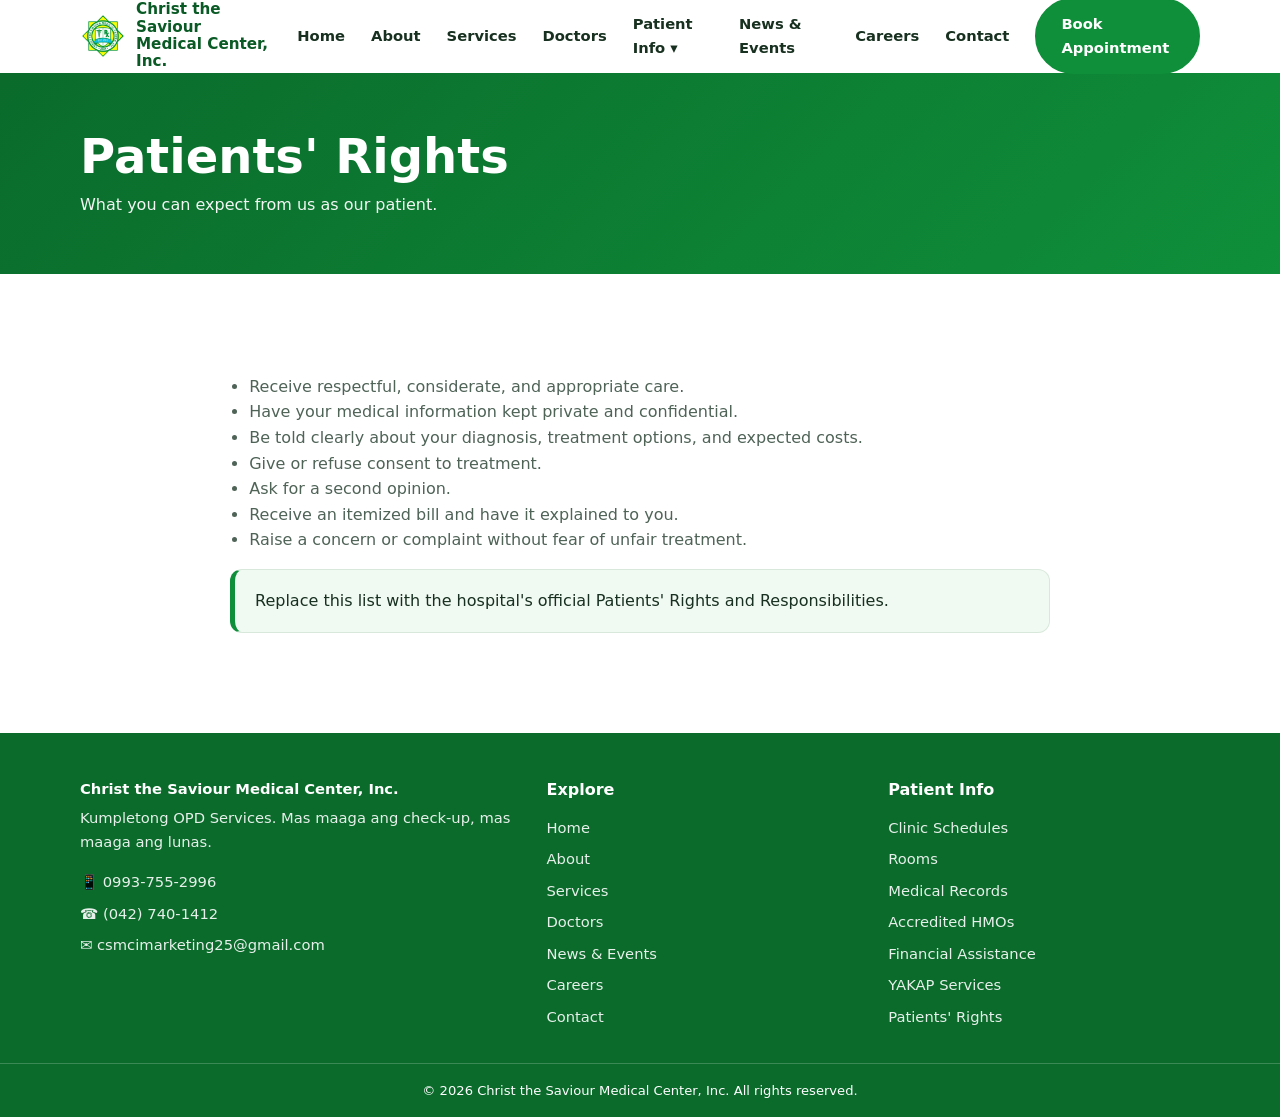
<file: patients-rights.html>
<!DOCTYPE html>
<html lang="en">
<head>
<meta charset="utf-8">
<meta name="viewport" content="width=device-width, initial-scale=1, viewport-fit=cover">
<meta name="theme-color" content="#0a6b2b">
<title>Patients' Rights | Christ the Saviour Medical Center, Inc.</title>
<meta name="description" content="What you can expect from us as our patient.">
<link rel="icon" href="assets/images/logo.webp" type="image/webp">
<link rel="stylesheet" href="assets/css/style.css">
</head>
<body>
<header id="top">
 <div class="wrap bar">
  <a class="brand" href="index.html"><img src="assets/images/logo.webp" alt="Christ the Saviour Medical Center logo"><span>Christ the Saviour<br>Medical Center, Inc.</span></a>
  <button id="menu" aria-label="Toggle menu" aria-expanded="false"><span></span><span></span><span></span></button>
  <nav id="nav"><a href="index.html">Home</a><a href="about.html">About</a><a href="services.html">Services</a><a href="doctors.html">Doctors</a><div class="dd"><span class="dd-l" tabindex="0">Patient Info ▾</span><div class="sub"><a href="schedules.html">Clinic Schedules</a><a href="rooms.html">Rooms</a><a href="medical-records.html">Medical Records</a><a href="hmo.html">Accredited HMOs</a><a href="assistance.html">Financial Assistance</a><a href="yakap.html">YAKAP Services</a><a href="patients-rights.html" class=on>Patients' Rights</a></div></div><a href="news.html">News &amp; Events</a><a href="careers.html">Careers</a><a href="contact.html">Contact</a><a class="btn" href="contact.html">Book Appointment</a></nav>
 </div>
</header>
<main>
<section class="phero"><div class="wrap"><h1>Patients' Rights</h1><p>What you can expect from us as our patient.</p></div></section><section><div class="wrap prose"><ul><li>Receive respectful, considerate, and appropriate care.</li><li>Have your medical information kept private and confidential.</li><li>Be told clearly about your diagnosis, treatment options, and expected costs.</li><li>Give or refuse consent to treatment.</li><li>Ask for a second opinion.</li><li>Receive an itemized bill and have it explained to you.</li><li>Raise a concern or complaint without fear of unfair treatment.</li></ul><div class="box">Replace this list with the hospital's official Patients' Rights and Responsibilities.</div></div></section>
</main>
<footer>
 <div class="wrap fg">
  <div><b>Christ the Saviour Medical Center, Inc.</b><p>Kumpletong OPD Services. Mas maaga ang check-up, mas maaga ang lunas.</p><a href="tel:+639937552996">📱 0993-755-2996</a><a href="tel:+63427401412">☎️ (042) 740-1412</a><a href="mailto:csmcimarketing25@gmail.com">✉️ csmcimarketing25@gmail.com</a></div>
  <div><h4>Explore</h4><a href="index.html">Home</a><a href="about.html">About</a><a href="services.html">Services</a><a href="doctors.html">Doctors</a><a href="news.html">News &amp; Events</a><a href="careers.html">Careers</a><a href="contact.html">Contact</a></div>
  <div><h4>Patient Info</h4><a href="schedules.html">Clinic Schedules</a><a href="rooms.html">Rooms</a><a href="medical-records.html">Medical Records</a><a href="hmo.html">Accredited HMOs</a><a href="assistance.html">Financial Assistance</a><a href="yakap.html">YAKAP Services</a><a href="patients-rights.html">Patients' Rights</a></div>
 </div>
 <div class="copy">© <span id="yr"></span> Christ the Saviour Medical Center, Inc. All rights reserved.</div>
</footer>
<script src="assets/js/script.js" defer></script>
</body>
</html>
</file>
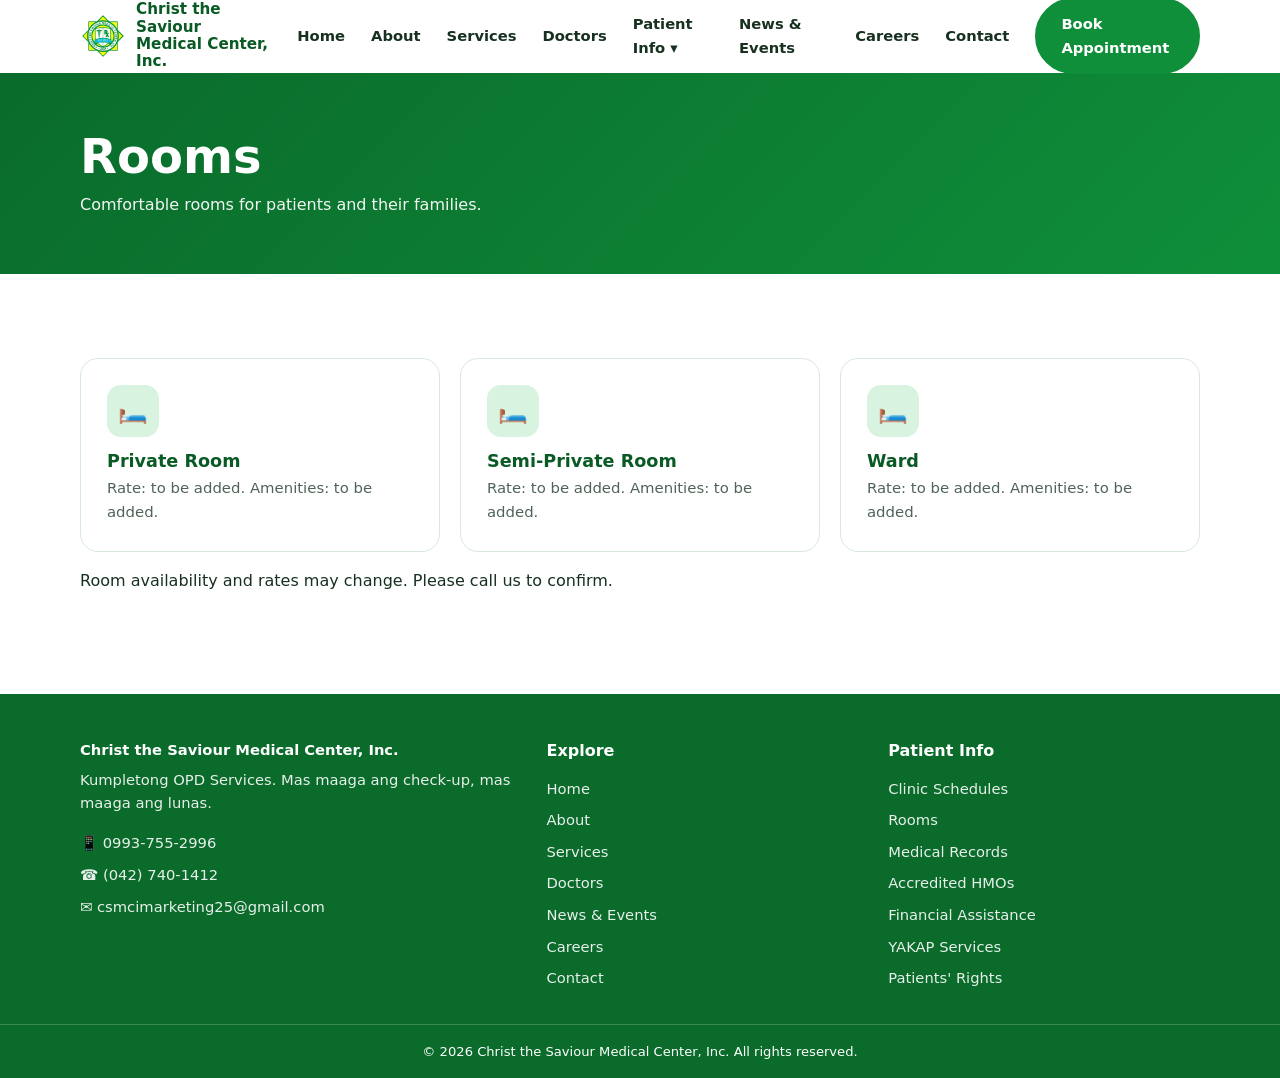
<file: rooms.html>
<!DOCTYPE html>
<html lang="en">
<head>
<meta charset="utf-8">
<meta name="viewport" content="width=device-width, initial-scale=1, viewport-fit=cover">
<meta name="theme-color" content="#0a6b2b">
<title>Rooms | Christ the Saviour Medical Center, Inc.</title>
<meta name="description" content="Comfortable rooms for patients and their families.">
<link rel="icon" href="assets/images/logo.webp" type="image/webp">
<link rel="stylesheet" href="assets/css/style.css">
</head>
<body>
<header id="top">
 <div class="wrap bar">
  <a class="brand" href="index.html"><img src="assets/images/logo.webp" alt="Christ the Saviour Medical Center logo"><span>Christ the Saviour<br>Medical Center, Inc.</span></a>
  <button id="menu" aria-label="Toggle menu" aria-expanded="false"><span></span><span></span><span></span></button>
  <nav id="nav"><a href="index.html">Home</a><a href="about.html">About</a><a href="services.html">Services</a><a href="doctors.html">Doctors</a><div class="dd"><span class="dd-l" tabindex="0">Patient Info ▾</span><div class="sub"><a href="schedules.html">Clinic Schedules</a><a href="rooms.html" class=on>Rooms</a><a href="medical-records.html">Medical Records</a><a href="hmo.html">Accredited HMOs</a><a href="assistance.html">Financial Assistance</a><a href="yakap.html">YAKAP Services</a><a href="patients-rights.html">Patients' Rights</a></div></div><a href="news.html">News &amp; Events</a><a href="careers.html">Careers</a><a href="contact.html">Contact</a><a class="btn" href="contact.html">Book Appointment</a></nav>
 </div>
</header>
<main>
<section class="phero"><div class="wrap"><h1>Rooms</h1><p>Comfortable rooms for patients and their families.</p></div></section><section><div class="wrap wide"><div class="grid"><div class="card reveal"><i>🛏️</i><h3>Private Room</h3><p>Rate: to be added. Amenities: to be added.</p></div><div class="card reveal"><i>🛏️</i><h3>Semi-Private Room</h3><p>Rate: to be added. Amenities: to be added.</p></div><div class="card reveal"><i>🛏️</i><h3>Ward</h3><p>Rate: to be added. Amenities: to be added.</p></div></div><p>Room availability and rates may change. Please call us to confirm.</p></div></section>
</main>
<footer>
 <div class="wrap fg">
  <div><b>Christ the Saviour Medical Center, Inc.</b><p>Kumpletong OPD Services. Mas maaga ang check-up, mas maaga ang lunas.</p><a href="tel:+639937552996">📱 0993-755-2996</a><a href="tel:+63427401412">☎️ (042) 740-1412</a><a href="mailto:csmcimarketing25@gmail.com">✉️ csmcimarketing25@gmail.com</a></div>
  <div><h4>Explore</h4><a href="index.html">Home</a><a href="about.html">About</a><a href="services.html">Services</a><a href="doctors.html">Doctors</a><a href="news.html">News &amp; Events</a><a href="careers.html">Careers</a><a href="contact.html">Contact</a></div>
  <div><h4>Patient Info</h4><a href="schedules.html">Clinic Schedules</a><a href="rooms.html">Rooms</a><a href="medical-records.html">Medical Records</a><a href="hmo.html">Accredited HMOs</a><a href="assistance.html">Financial Assistance</a><a href="yakap.html">YAKAP Services</a><a href="patients-rights.html">Patients' Rights</a></div>
 </div>
 <div class="copy">© <span id="yr"></span> Christ the Saviour Medical Center, Inc. All rights reserved.</div>
</footer>
<script src="assets/js/script.js" defer></script>
</body>
</html>
</file>
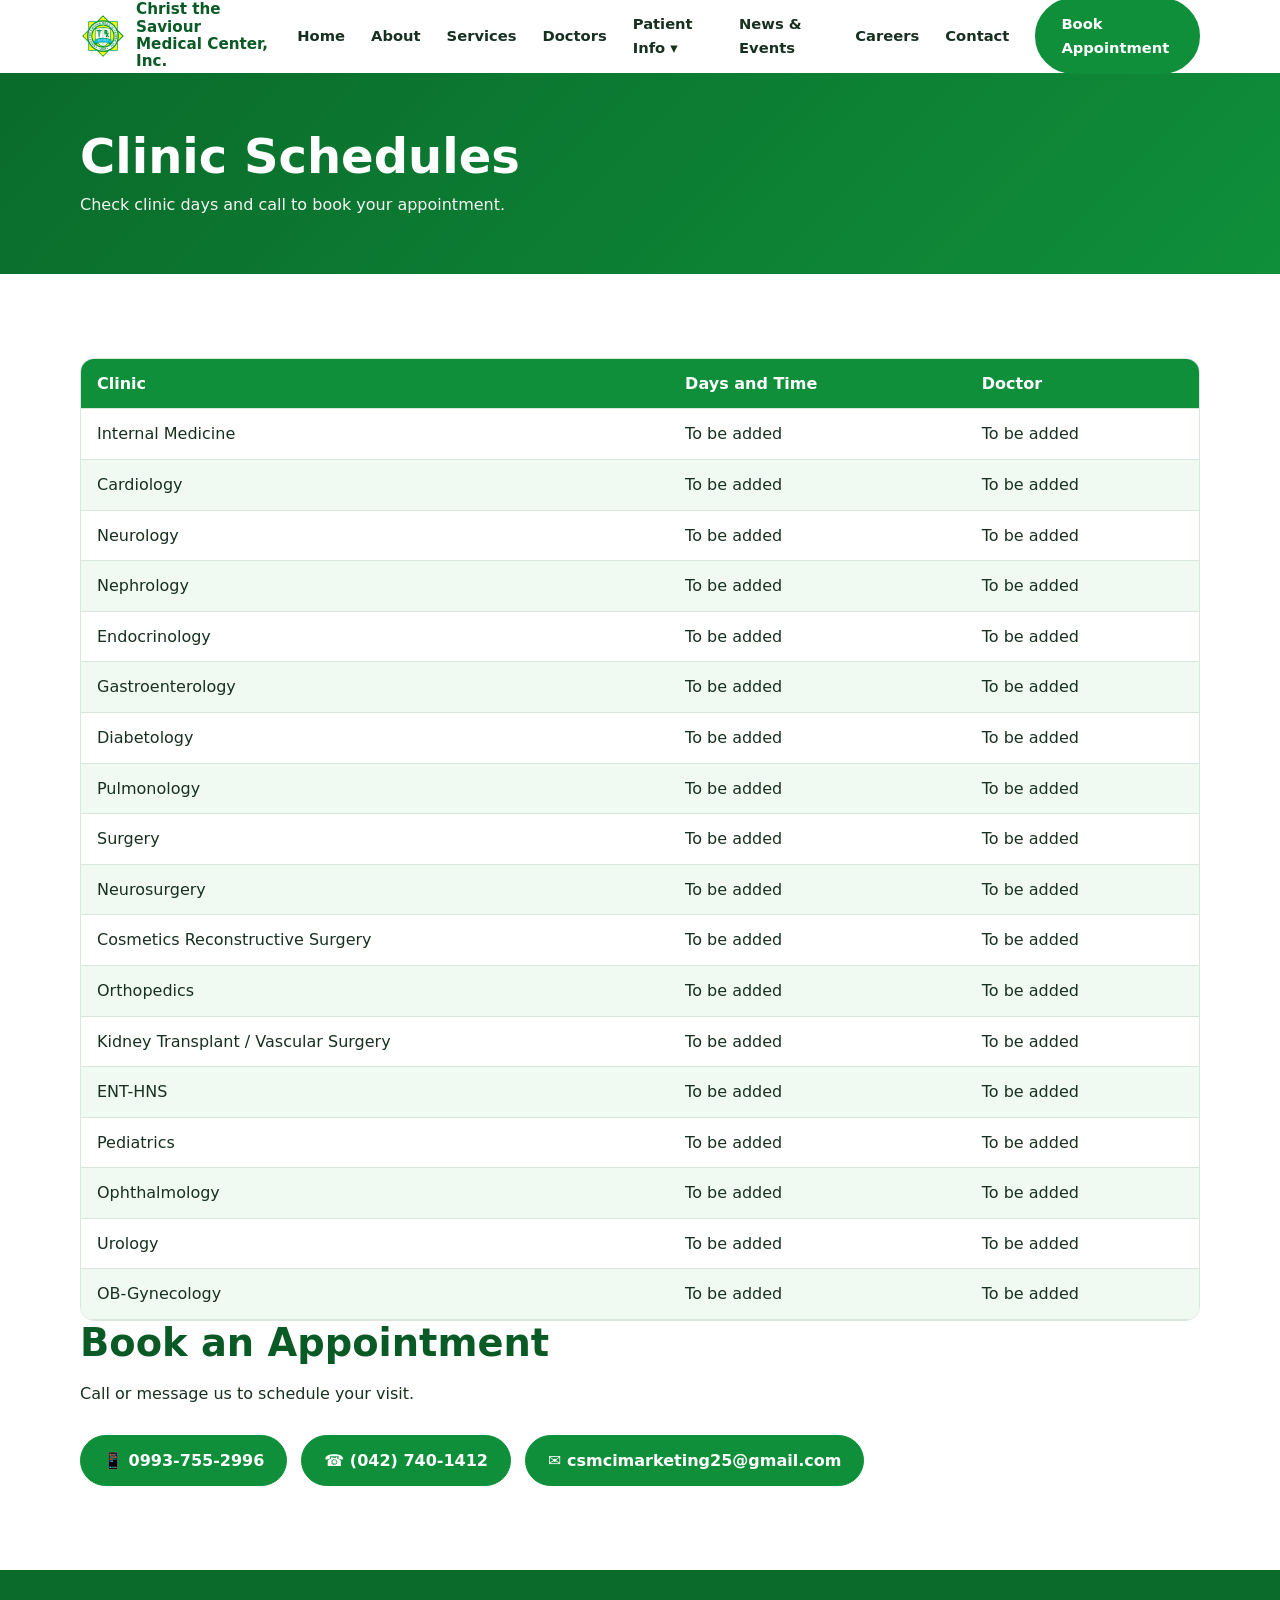
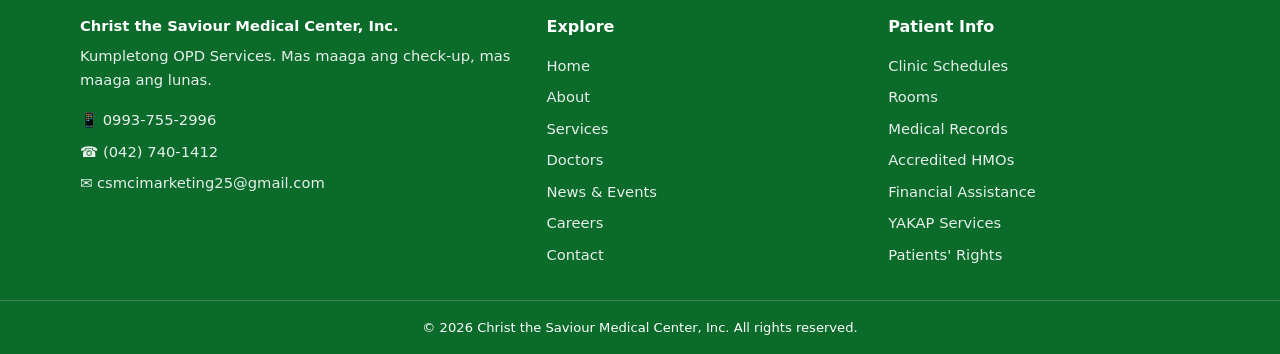
<file: schedules.html>
<!DOCTYPE html>
<html lang="en">
<head>
<meta charset="utf-8">
<meta name="viewport" content="width=device-width, initial-scale=1, viewport-fit=cover">
<meta name="theme-color" content="#0a6b2b">
<title>Clinic Schedules | Christ the Saviour Medical Center, Inc.</title>
<meta name="description" content="Check clinic days and call to book your appointment.">
<link rel="icon" href="assets/images/logo.webp" type="image/webp">
<link rel="stylesheet" href="assets/css/style.css">
</head>
<body>
<header id="top">
 <div class="wrap bar">
  <a class="brand" href="index.html"><img src="assets/images/logo.webp" alt="Christ the Saviour Medical Center logo"><span>Christ the Saviour<br>Medical Center, Inc.</span></a>
  <button id="menu" aria-label="Toggle menu" aria-expanded="false"><span></span><span></span><span></span></button>
  <nav id="nav"><a href="index.html">Home</a><a href="about.html">About</a><a href="services.html">Services</a><a href="doctors.html">Doctors</a><div class="dd"><span class="dd-l" tabindex="0">Patient Info ▾</span><div class="sub"><a href="schedules.html" class=on>Clinic Schedules</a><a href="rooms.html">Rooms</a><a href="medical-records.html">Medical Records</a><a href="hmo.html">Accredited HMOs</a><a href="assistance.html">Financial Assistance</a><a href="yakap.html">YAKAP Services</a><a href="patients-rights.html">Patients' Rights</a></div></div><a href="news.html">News &amp; Events</a><a href="careers.html">Careers</a><a href="contact.html">Contact</a><a class="btn" href="contact.html">Book Appointment</a></nav>
 </div>
</header>
<main>
<section class="phero"><div class="wrap"><h1>Clinic Schedules</h1><p>Check clinic days and call to book your appointment.</p></div></section><section><div class="wrap wide"><div class="tw"><table><thead><tr><th>Clinic</th><th>Days and Time</th><th>Doctor</th></tr></thead><tbody><tr><td>Internal Medicine</td><td>To be added</td><td>To be added</td></tr><tr><td>Cardiology</td><td>To be added</td><td>To be added</td></tr><tr><td>Neurology</td><td>To be added</td><td>To be added</td></tr><tr><td>Nephrology</td><td>To be added</td><td>To be added</td></tr><tr><td>Endocrinology</td><td>To be added</td><td>To be added</td></tr><tr><td>Gastroenterology</td><td>To be added</td><td>To be added</td></tr><tr><td>Diabetology</td><td>To be added</td><td>To be added</td></tr><tr><td>Pulmonology</td><td>To be added</td><td>To be added</td></tr><tr><td>Surgery</td><td>To be added</td><td>To be added</td></tr><tr><td>Neurosurgery</td><td>To be added</td><td>To be added</td></tr><tr><td>Cosmetics Reconstructive Surgery</td><td>To be added</td><td>To be added</td></tr><tr><td>Orthopedics</td><td>To be added</td><td>To be added</td></tr><tr><td>Kidney Transplant / Vascular Surgery</td><td>To be added</td><td>To be added</td></tr><tr><td>ENT-HNS</td><td>To be added</td><td>To be added</td></tr><tr><td>Pediatrics</td><td>To be added</td><td>To be added</td></tr><tr><td>Ophthalmology</td><td>To be added</td><td>To be added</td></tr><tr><td>Urology</td><td>To be added</td><td>To be added</td></tr><tr><td>OB-Gynecology</td><td>To be added</td><td>To be added</td></tr></tbody></table></div><h2>Book an Appointment</h2><p>Call or message us to schedule your visit.</p><div class="lines dark"><a href="tel:+639937552996">📱 0993-755-2996</a><a href="tel:+63427401412">☎️ (042) 740-1412</a><a href="mailto:csmcimarketing25@gmail.com">✉️ csmcimarketing25@gmail.com</a></div></div></section>
</main>
<footer>
 <div class="wrap fg">
  <div><b>Christ the Saviour Medical Center, Inc.</b><p>Kumpletong OPD Services. Mas maaga ang check-up, mas maaga ang lunas.</p><a href="tel:+639937552996">📱 0993-755-2996</a><a href="tel:+63427401412">☎️ (042) 740-1412</a><a href="mailto:csmcimarketing25@gmail.com">✉️ csmcimarketing25@gmail.com</a></div>
  <div><h4>Explore</h4><a href="index.html">Home</a><a href="about.html">About</a><a href="services.html">Services</a><a href="doctors.html">Doctors</a><a href="news.html">News &amp; Events</a><a href="careers.html">Careers</a><a href="contact.html">Contact</a></div>
  <div><h4>Patient Info</h4><a href="schedules.html">Clinic Schedules</a><a href="rooms.html">Rooms</a><a href="medical-records.html">Medical Records</a><a href="hmo.html">Accredited HMOs</a><a href="assistance.html">Financial Assistance</a><a href="yakap.html">YAKAP Services</a><a href="patients-rights.html">Patients' Rights</a></div>
 </div>
 <div class="copy">© <span id="yr"></span> Christ the Saviour Medical Center, Inc. All rights reserved.</div>
</footer>
<script src="assets/js/script.js" defer></script>
</body>
</html>
</file>
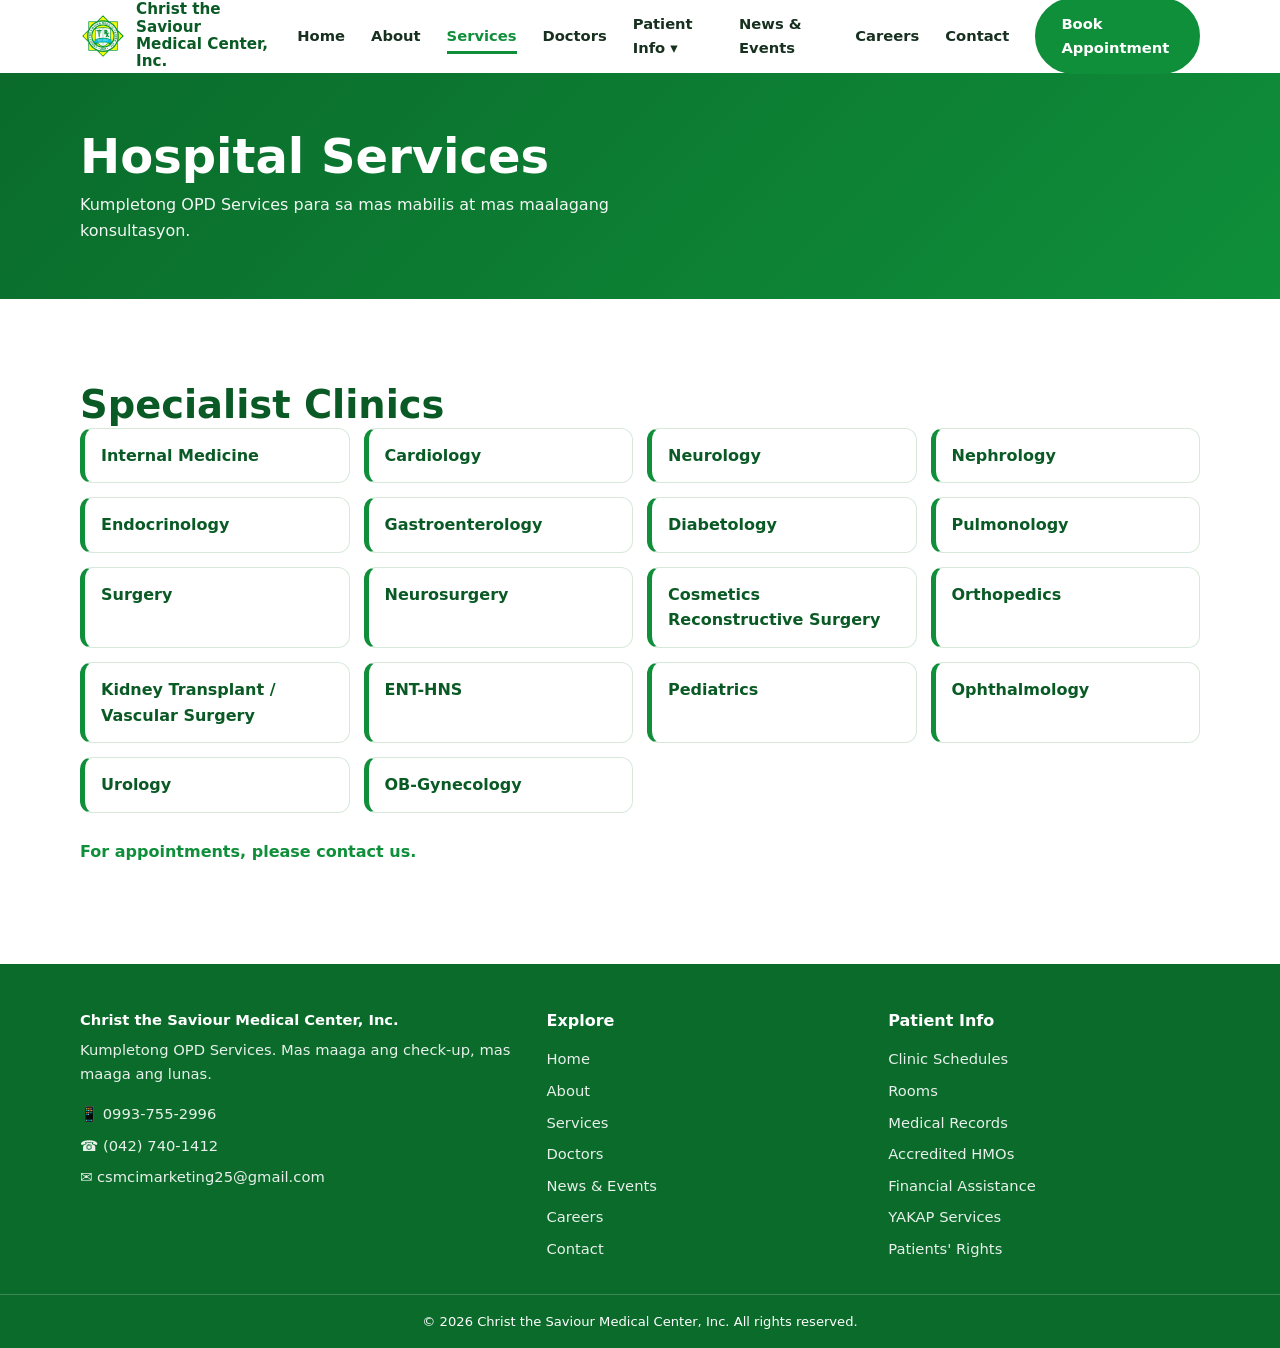
<file: services.html>
<!DOCTYPE html>
<html lang="en">
<head>
<meta charset="utf-8">
<meta name="viewport" content="width=device-width, initial-scale=1, viewport-fit=cover">
<meta name="theme-color" content="#0a6b2b">
<title>Hospital Services | Christ the Saviour Medical Center, Inc.</title>
<meta name="description" content="Kumpletong OPD Services para sa mas mabilis at mas maalagang konsultasyon.">
<link rel="icon" href="assets/images/logo.webp" type="image/webp">
<link rel="stylesheet" href="assets/css/style.css">
</head>
<body>
<header id="top">
 <div class="wrap bar">
  <a class="brand" href="index.html"><img src="assets/images/logo.webp" alt="Christ the Saviour Medical Center logo"><span>Christ the Saviour<br>Medical Center, Inc.</span></a>
  <button id="menu" aria-label="Toggle menu" aria-expanded="false"><span></span><span></span><span></span></button>
  <nav id="nav"><a href="index.html">Home</a><a href="about.html">About</a><a href="services.html" class=on>Services</a><a href="doctors.html">Doctors</a><div class="dd"><span class="dd-l" tabindex="0">Patient Info ▾</span><div class="sub"><a href="schedules.html">Clinic Schedules</a><a href="rooms.html">Rooms</a><a href="medical-records.html">Medical Records</a><a href="hmo.html">Accredited HMOs</a><a href="assistance.html">Financial Assistance</a><a href="yakap.html">YAKAP Services</a><a href="patients-rights.html">Patients' Rights</a></div></div><a href="news.html">News &amp; Events</a><a href="careers.html">Careers</a><a href="contact.html">Contact</a><a class="btn" href="contact.html">Book Appointment</a></nav>
 </div>
</header>
<main>
<section class="phero"><div class="wrap"><h1>Hospital Services</h1><p>Kumpletong OPD Services para sa mas mabilis at mas maalagang konsultasyon.</p></div></section><section><div class="wrap wide"><h2>Specialist Clinics</h2><ul class="chips"><li class="reveal">Internal Medicine</li><li class="reveal">Cardiology</li><li class="reveal">Neurology</li><li class="reveal">Nephrology</li><li class="reveal">Endocrinology</li><li class="reveal">Gastroenterology</li><li class="reveal">Diabetology</li><li class="reveal">Pulmonology</li><li class="reveal">Surgery</li><li class="reveal">Neurosurgery</li><li class="reveal">Cosmetics Reconstructive Surgery</li><li class="reveal">Orthopedics</li><li class="reveal">Kidney Transplant / Vascular Surgery</li><li class="reveal">ENT-HNS</li><li class="reveal">Pediatrics</li><li class="reveal">Ophthalmology</li><li class="reveal">Urology</li><li class="reveal">OB-Gynecology</li></ul><p class="note">For appointments, please contact us.</p></div></section>
</main>
<footer>
 <div class="wrap fg">
  <div><b>Christ the Saviour Medical Center, Inc.</b><p>Kumpletong OPD Services. Mas maaga ang check-up, mas maaga ang lunas.</p><a href="tel:+639937552996">📱 0993-755-2996</a><a href="tel:+63427401412">☎️ (042) 740-1412</a><a href="mailto:csmcimarketing25@gmail.com">✉️ csmcimarketing25@gmail.com</a></div>
  <div><h4>Explore</h4><a href="index.html">Home</a><a href="about.html">About</a><a href="services.html">Services</a><a href="doctors.html">Doctors</a><a href="news.html">News &amp; Events</a><a href="careers.html">Careers</a><a href="contact.html">Contact</a></div>
  <div><h4>Patient Info</h4><a href="schedules.html">Clinic Schedules</a><a href="rooms.html">Rooms</a><a href="medical-records.html">Medical Records</a><a href="hmo.html">Accredited HMOs</a><a href="assistance.html">Financial Assistance</a><a href="yakap.html">YAKAP Services</a><a href="patients-rights.html">Patients' Rights</a></div>
 </div>
 <div class="copy">© <span id="yr"></span> Christ the Saviour Medical Center, Inc. All rights reserved.</div>
</footer>
<script src="assets/js/script.js" defer></script>
</body>
</html>
</file>
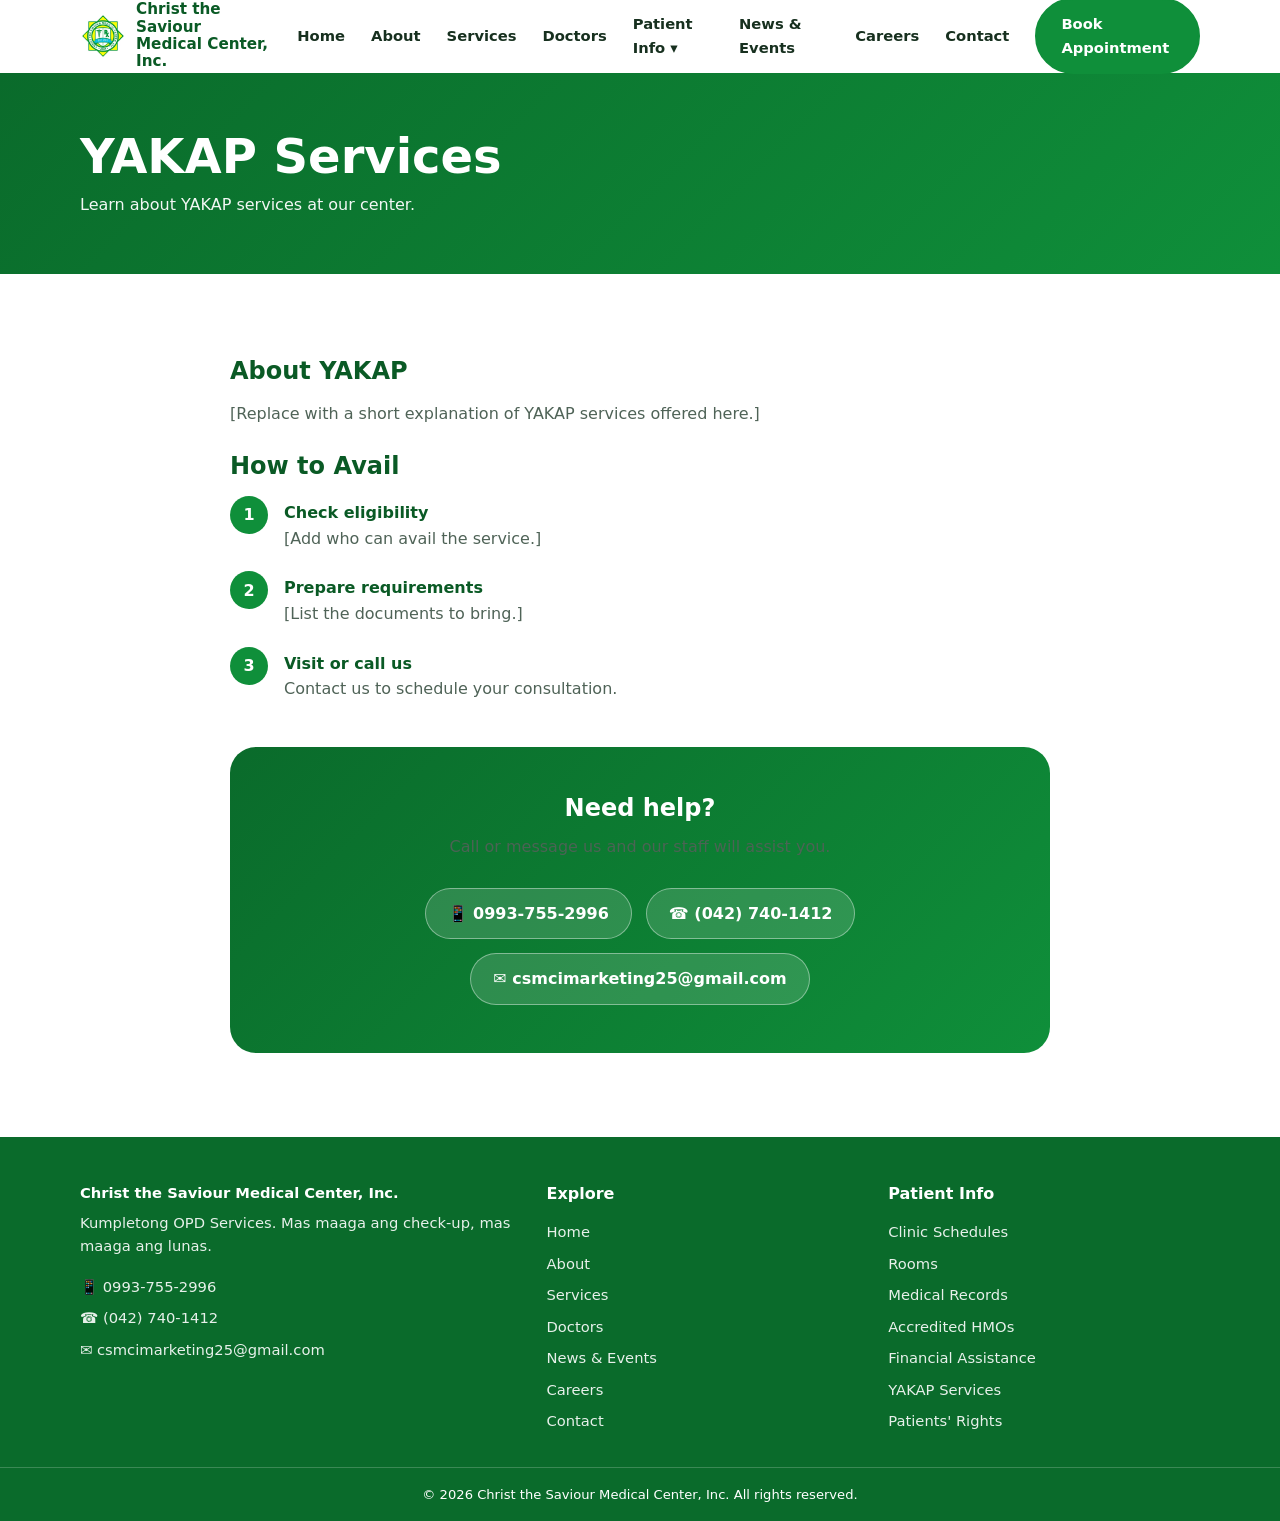
<file: yakap.html>
<!DOCTYPE html>
<html lang="en">
<head>
<meta charset="utf-8">
<meta name="viewport" content="width=device-width, initial-scale=1, viewport-fit=cover">
<meta name="theme-color" content="#0a6b2b">
<title>YAKAP Services | Christ the Saviour Medical Center, Inc.</title>
<meta name="description" content="Learn about YAKAP services at our center.">
<link rel="icon" href="assets/images/logo.webp" type="image/webp">
<link rel="stylesheet" href="assets/css/style.css">
</head>
<body>
<header id="top">
 <div class="wrap bar">
  <a class="brand" href="index.html"><img src="assets/images/logo.webp" alt="Christ the Saviour Medical Center logo"><span>Christ the Saviour<br>Medical Center, Inc.</span></a>
  <button id="menu" aria-label="Toggle menu" aria-expanded="false"><span></span><span></span><span></span></button>
  <nav id="nav"><a href="index.html">Home</a><a href="about.html">About</a><a href="services.html">Services</a><a href="doctors.html">Doctors</a><div class="dd"><span class="dd-l" tabindex="0">Patient Info ▾</span><div class="sub"><a href="schedules.html">Clinic Schedules</a><a href="rooms.html">Rooms</a><a href="medical-records.html">Medical Records</a><a href="hmo.html">Accredited HMOs</a><a href="assistance.html">Financial Assistance</a><a href="yakap.html" class=on>YAKAP Services</a><a href="patients-rights.html">Patients' Rights</a></div></div><a href="news.html">News &amp; Events</a><a href="careers.html">Careers</a><a href="contact.html">Contact</a><a class="btn" href="contact.html">Book Appointment</a></nav>
 </div>
</header>
<main>
<section class="phero"><div class="wrap"><h1>YAKAP Services</h1><p>Learn about YAKAP services at our center.</p></div></section><section><div class="wrap prose"><h2>About YAKAP</h2><p>[Replace with a short explanation of YAKAP services offered here.]</p><h2>How to Avail</h2><ol class="steps"><li><b>Check eligibility</b>[Add who can avail the service.]</li><li><b>Prepare requirements</b>[List the documents to bring.]</li><li><b>Visit or call us</b>Contact us to schedule your consultation.</li></ol><div class="contact reveal"><h2>Need help?</h2><p>Call or message us and our staff will assist you.</p><div class="lines"><a href="tel:+639937552996">📱 0993-755-2996</a><a href="tel:+63427401412">☎️ (042) 740-1412</a><a href="mailto:csmcimarketing25@gmail.com">✉️ csmcimarketing25@gmail.com</a></div></div></div></section>
</main>
<footer>
 <div class="wrap fg">
  <div><b>Christ the Saviour Medical Center, Inc.</b><p>Kumpletong OPD Services. Mas maaga ang check-up, mas maaga ang lunas.</p><a href="tel:+639937552996">📱 0993-755-2996</a><a href="tel:+63427401412">☎️ (042) 740-1412</a><a href="mailto:csmcimarketing25@gmail.com">✉️ csmcimarketing25@gmail.com</a></div>
  <div><h4>Explore</h4><a href="index.html">Home</a><a href="about.html">About</a><a href="services.html">Services</a><a href="doctors.html">Doctors</a><a href="news.html">News &amp; Events</a><a href="careers.html">Careers</a><a href="contact.html">Contact</a></div>
  <div><h4>Patient Info</h4><a href="schedules.html">Clinic Schedules</a><a href="rooms.html">Rooms</a><a href="medical-records.html">Medical Records</a><a href="hmo.html">Accredited HMOs</a><a href="assistance.html">Financial Assistance</a><a href="yakap.html">YAKAP Services</a><a href="patients-rights.html">Patients' Rights</a></div>
 </div>
 <div class="copy">© <span id="yr"></span> Christ the Saviour Medical Center, Inc. All rights reserved.</div>
</footer>
<script src="assets/js/script.js" defer></script>
</body>
</html>
</file>
<file: assets/css/style.css>
:root{--green:#0f8f3a;--green-d:#0a6b2b;--mint:#d8f3df;--bg:#fff;--bg2:#f1f9f3;--text:#17301f;--muted:#4f6357;--card:#fff;--line:#d8e8db;--head:#0a5a25;color-scheme:light;
box-sizing:border-box;padding-top:env(safe-area-inset-top,0px);padding-bottom:env(safe-area-inset-bottom,0px)}
html{scroll-behavior:smooth;scroll-padding-top:calc(76px + env(safe-area-inset-top,0px))}
*{box-sizing:border-box}
body{margin:0;overflow-x:clip;-webkit-tap-highlight-color:transparent;background:var(--bg);color:var(--text);font-family:"Poppins","Segoe UI",system-ui,-apple-system,Arial,sans-serif;line-height:1.6}
img{max-width:100%}a{color:inherit;text-decoration:none}
.wrap{width:min(1120px,92%);margin:auto}
h1,h2,h3{font-family:"Poppins","Segoe UI",system-ui,Arial,sans-serif;line-height:1.15;margin:0}
h2{font-size:clamp(1.7rem,3.4vw,2.4rem);color:var(--head);font-weight:800}
.eyebrow{color:var(--green);font-weight:700;letter-spacing:.12em;text-transform:uppercase;font-size:.8rem;margin-bottom:.5rem}
section{padding:84px 0}

/* header */
header{position:sticky;top:0;z-index:50;background:var(--bg);border-bottom:1px solid transparent;transition:box-shadow .3s,border-color .3s}
header.scrolled{box-shadow:0 6px 24px rgba(0,0,0,.12);border-color:var(--line)}
.bar{display:flex;align-items:center;justify-content:space-between;height:72px;gap:16px}
.brand{display:flex;align-items:center;gap:10px;font-weight:800;color:var(--head);font-size:.95rem;line-height:1.15}
.brand img{width:46px;height:46px;border-radius:50%;background:#fff}
nav{display:flex;align-items:center;gap:26px;font-weight:600;font-size:.92rem}
nav a:not(.btn){position:relative;padding:4px 0}
nav a:not(.btn)::after{content:"";position:absolute;left:0;bottom:-2px;height:3px;width:0;background:var(--green);transition:width .3s}
nav a:not(.btn):hover::after{width:100%}
.btn{display:inline-block;background:var(--green);color:#fff;padding:12px 24px;border-radius:999px;font-weight:700;border:2px solid var(--green);transition:transform .25s,box-shadow .25s,background .25s}
.btn:hover{transform:translateY(-3px);box-shadow:0 10px 22px rgba(15,143,58,.35)}
.btn.alt{background:#fff;border-color:#fff;color:var(--green-d)}
.btn.ghost{background:transparent;border-color:#fff;color:#fff}
#menu{display:none;background:none;border:0;width:44px;height:44px;cursor:pointer;padding:10px}
#menu span{display:block;height:3px;background:var(--green);margin:6px 0;border-radius:2px;transition:.3s}

/* hero */
.hero{background:linear-gradient(135deg,var(--green-d),var(--green) 70%);color:#fff;position:relative;overflow:hidden;padding:88px 0 96px}
.hero::before,.hero::after{content:"";position:absolute;border:4px solid rgba(255,255,255,.28);transform:rotate(45deg);animation:drift 14s ease-in-out infinite alternate}
.hero::before{width:420px;height:420px;right:-120px;top:-140px;background:rgba(255,255,255,.1)}
.hero::after{width:240px;height:240px;left:-80px;bottom:-90px;animation-delay:-6s}
@keyframes drift{to{transform:rotate(60deg) translateY(24px)}}
.hero .wrap{display:grid;grid-template-columns:1.15fr .85fr;gap:40px;align-items:center;position:relative;z-index:1}
.kicker{font-family:"Brush Script MT","Segoe Script",cursive;font-size:2rem;color:var(--mint)}
.hero h1{font-size:clamp(2.2rem,8vw,4.4rem);font-weight:900;margin:.1em 0 .3em}
.hero p{font-size:1.1rem;max-width:520px;opacity:.95}
.cta{display:flex;flex-wrap:wrap;gap:14px;margin-top:28px}
.stats{display:flex;gap:34px;margin-top:38px}
.stats b{display:block;font-size:2rem;font-weight:800;color:var(--mint)}
.stats span{font-size:.85rem;opacity:.9}
.seal{justify-self:center;width:min(340px,80%);aspect-ratio:1;border-radius:50%;background:#fff;padding:14px;box-shadow:0 24px 60px rgba(0,0,0,.35);animation:float 5s ease-in-out infinite}
.seal img{width:100%;height:100%;border-radius:50%;display:block}
@keyframes float{50%{transform:translateY(-16px)}}

/* services */
.head{max-width:640px;margin-bottom:38px}
.head p{color:var(--muted);margin:.6rem 0 0}
#services{background:var(--bg2)}
.chips{display:grid;grid-template-columns:repeat(auto-fill,minmax(min(230px,100%),1fr));gap:14px;list-style:none;margin:0;padding:0}
.chips li{background:var(--card);border:1px solid var(--line);border-left:5px solid var(--green);border-radius:12px;padding:14px 16px;font-weight:700;color:var(--head);transition:transform .25s,box-shadow .25s,border-color .25s}
.chips li:hover{transform:translateY(-4px);box-shadow:0 12px 24px rgba(0,0,0,.1);border-left-color:var(--green-d)}
.note{margin-top:26px;font-weight:700;color:var(--green)}

/* resources */
.grid{display:grid;grid-template-columns:repeat(auto-fit,minmax(min(230px,100%),1fr));gap:20px}
.card{background:var(--card);border:1px solid var(--line);border-radius:18px;padding:26px;transition:transform .3s,box-shadow .3s}
.card:hover{transform:translateY(-6px);box-shadow:0 16px 34px rgba(0,0,0,.12)}
.card i{display:grid;place-items:center;width:52px;height:52px;border-radius:14px;background:var(--mint);font-style:normal;font-size:1.5rem;margin-bottom:14px}
.card h3{font-size:1.1rem;color:var(--head);margin-bottom:.4rem}
.card p{margin:0;color:var(--muted);font-size:.93rem}

/* about + contact */
#about{background:var(--bg2)}
.two{display:grid;grid-template-columns:1fr 1fr;gap:44px;align-items:center}
.two p{color:var(--muted)}
.badge{background:var(--mint);border:1px solid var(--line);color:var(--green-d);border-radius:22px;padding:36px;text-align:center}
.badge b{display:block;font-size:3.4rem;color:var(--green);font-weight:900;line-height:1}
.contact{background:linear-gradient(135deg,var(--green-d),var(--green));color:#fff;border-radius:26px;padding:48px;text-align:center}
.contact h2{color:#fff}
.contact p{max-width:520px;margin:.6rem auto 0;opacity:.95}
.lines{display:flex;flex-wrap:wrap;justify-content:center;gap:14px;margin-top:28px}
.lines a{background:rgba(255,255,255,.14);border:1px solid rgba(255,255,255,.4);padding:12px 22px;border-radius:999px;font-weight:700;transition:background .25s,transform .25s}
.lines a:hover{background:#fff;color:var(--green-d);transform:translateY(-3px)}
footer{background:var(--green-d);color:#fff;text-align:center;padding:26px 0;font-size:.88rem}

/* reveal */
.reveal{opacity:0;transform:translateY(28px);transition:opacity .7s,transform .7s}
.reveal.in{opacity:1;transform:none}

@media (max-width:820px){
 #menu{display:block}
 nav{position:absolute;left:0;right:0;top:100%;background:var(--bg);flex-direction:column;align-items:stretch;gap:0;padding:8px 4%;border-bottom:1px solid var(--line);max-height:0;overflow:hidden;visibility:hidden;transition:max-height .35s,visibility .35s}
 nav.open{max-height:420px;visibility:visible}
 nav a:not(.btn){padding:14px 0;border-bottom:1px solid var(--line)}
 nav .btn{margin:14px 0;text-align:center}
 .hero .wrap,.two{grid-template-columns:1fr}
 .seal{order:-1;width:200px}
 section{padding:60px 0}.hero{padding:56px 0 64px}.contact{padding:34px 22px}
}
#menu[aria-expanded="true"] span:nth-child(1){transform:translateY(9px) rotate(45deg)}
#menu[aria-expanded="true"] span:nth-child(2){opacity:0}
#menu[aria-expanded="true"] span:nth-child(3){transform:translateY(-9px) rotate(-45deg)}
@media (hover:none){.btn:hover,.card:hover,.chips li:hover,.lines a:hover{transform:none;box-shadow:none}}
@media (max-width:480px){
 .bar{height:64px}.brand{font-size:.78rem;gap:8px}.brand img{width:40px;height:40px}
 .kicker{font-size:1.6rem}.hero p{font-size:1rem}
 .cta{flex-direction:column}.cta .btn{text-align:center;padding:14px 20px}
 .stats{gap:26px;margin-top:30px}.stats b{font-size:1.7rem}
 .seal{width:170px;padding:10px}
 .head{margin-bottom:26px}
 .card{padding:20px}.chips li{padding:13px 14px}
 .badge{padding:28px 20px}.badge b{font-size:2.6rem}
 .contact{border-radius:20px}
 .lines{flex-direction:column}.lines a{text-align:center;overflow-wrap:anywhere;padding:14px 16px}
 footer{font-size:.8rem}
}
@media (max-width:360px){.brand span{font-size:.72rem}.stats{gap:18px}}
@media (prefers-reduced-motion:reduce){*{animation:none!important;transition:none!important}.reveal{opacity:1;transform:none}}

/* inner pages */
[hidden]{display:none!important}
.phero{background:linear-gradient(135deg,var(--green-d),var(--green));color:#fff;padding:56px 0}
.phero h1{font-size:clamp(2rem,5vw,3rem);font-weight:900}.phero p{margin:.5rem 0 0;max-width:620px;opacity:.95}
section.alt{background:var(--bg2)}
.prose{max-width:820px}.prose.wide{max-width:1120px}
.prose h2{margin:1.6rem 0 .7rem;font-size:1.5rem}.prose h2:first-child{margin-top:0}
.prose p,.prose li{color:var(--muted)}.prose ul,.prose ol{padding-left:1.2rem}.prose .chips{padding:0}
.tw{overflow-x:auto;border:1px solid var(--line);border-radius:14px}
table{border-collapse:collapse;width:100%;min-width:520px}
th{background:var(--green);color:#fff;text-align:left}th,td{padding:12px 16px;border-bottom:1px solid var(--line)}
tbody tr:nth-child(even){background:var(--bg2)}
.filter{display:flex;gap:12px;flex-wrap:wrap;margin-bottom:24px}
.filter input,.filter select{flex:1 1 220px;padding:13px 16px;border:1px solid var(--line);border-radius:12px;font:inherit;background:var(--card);color:var(--text)}
.doc small{display:block;margin-top:.6rem;color:var(--green);font-weight:600}
.steps{counter-reset:s;list-style:none;padding:0!important}
.steps li{counter-increment:s;position:relative;padding:4px 0 20px 54px}
.steps li::before{content:counter(s);position:absolute;left:0;top:0;width:38px;height:38px;border-radius:50%;background:var(--green);color:#fff;display:grid;place-items:center;font-weight:800}
.steps b{display:block;color:var(--head)}
.mv{display:grid;grid-template-columns:repeat(auto-fit,minmax(min(260px,100%),1fr));gap:20px;margin:1.4rem 0}
.box{background:var(--bg2);border:1px solid var(--line);border-left:5px solid var(--green);border-radius:12px;padding:18px 20px;margin:1rem 0}
.box h3{color:var(--head);margin-bottom:.3rem}.box p{margin:0}
.prose .contact{margin-top:1.6rem}
.lines.dark a{background:var(--green);border-color:var(--green);color:#fff}
.lines.dark{justify-content:flex-start}
/* dropdown + active */
nav a.on{color:var(--green)}nav a.on::after{width:100%}
.dd{position:relative;padding:14px 0;margin:-14px 0}
.dd-l{cursor:default;display:inline-block;padding:4px 0}
.sub{display:none;position:absolute;top:100%;left:-14px;min-width:220px;background:var(--bg);border:1px solid var(--line);border-radius:14px;padding:8px;box-shadow:0 14px 30px rgba(0,0,0,.14);flex-direction:column}
.dd:hover .sub,.dd:focus-within .sub{display:flex}
.sub a{padding:9px 12px!important;border-radius:8px}.sub a::after{display:none}.sub a:hover{background:var(--bg2)}
/* footer */
footer{text-align:left;padding:44px 0 0;font-size:.92rem}
.fg{display:grid;grid-template-columns:1.4fr 1fr 1fr;gap:30px}
footer h4{margin:0 0 .6rem;font-size:1rem}footer p{opacity:.9;margin:.4rem 0 .8rem}
footer a{display:block;padding:4px 0;opacity:.9}footer a:hover{opacity:1;text-decoration:underline}
.copy{border-top:1px solid rgba(255,255,255,.2);margin-top:30px;padding:16px 4%;text-align:center;font-size:.82rem}
@media (max-width:820px){
 .fg{grid-template-columns:1fr}
 .dd{padding:0;margin:0}.dd-l{display:block;padding:14px 0;border-bottom:1px solid var(--line);font-weight:700;color:var(--head)}
 .sub{display:flex;position:static;border:0;box-shadow:none;padding:0 0 0 14px;min-width:0;background:none}
 .phero{padding:40px 0}
}
</file>
